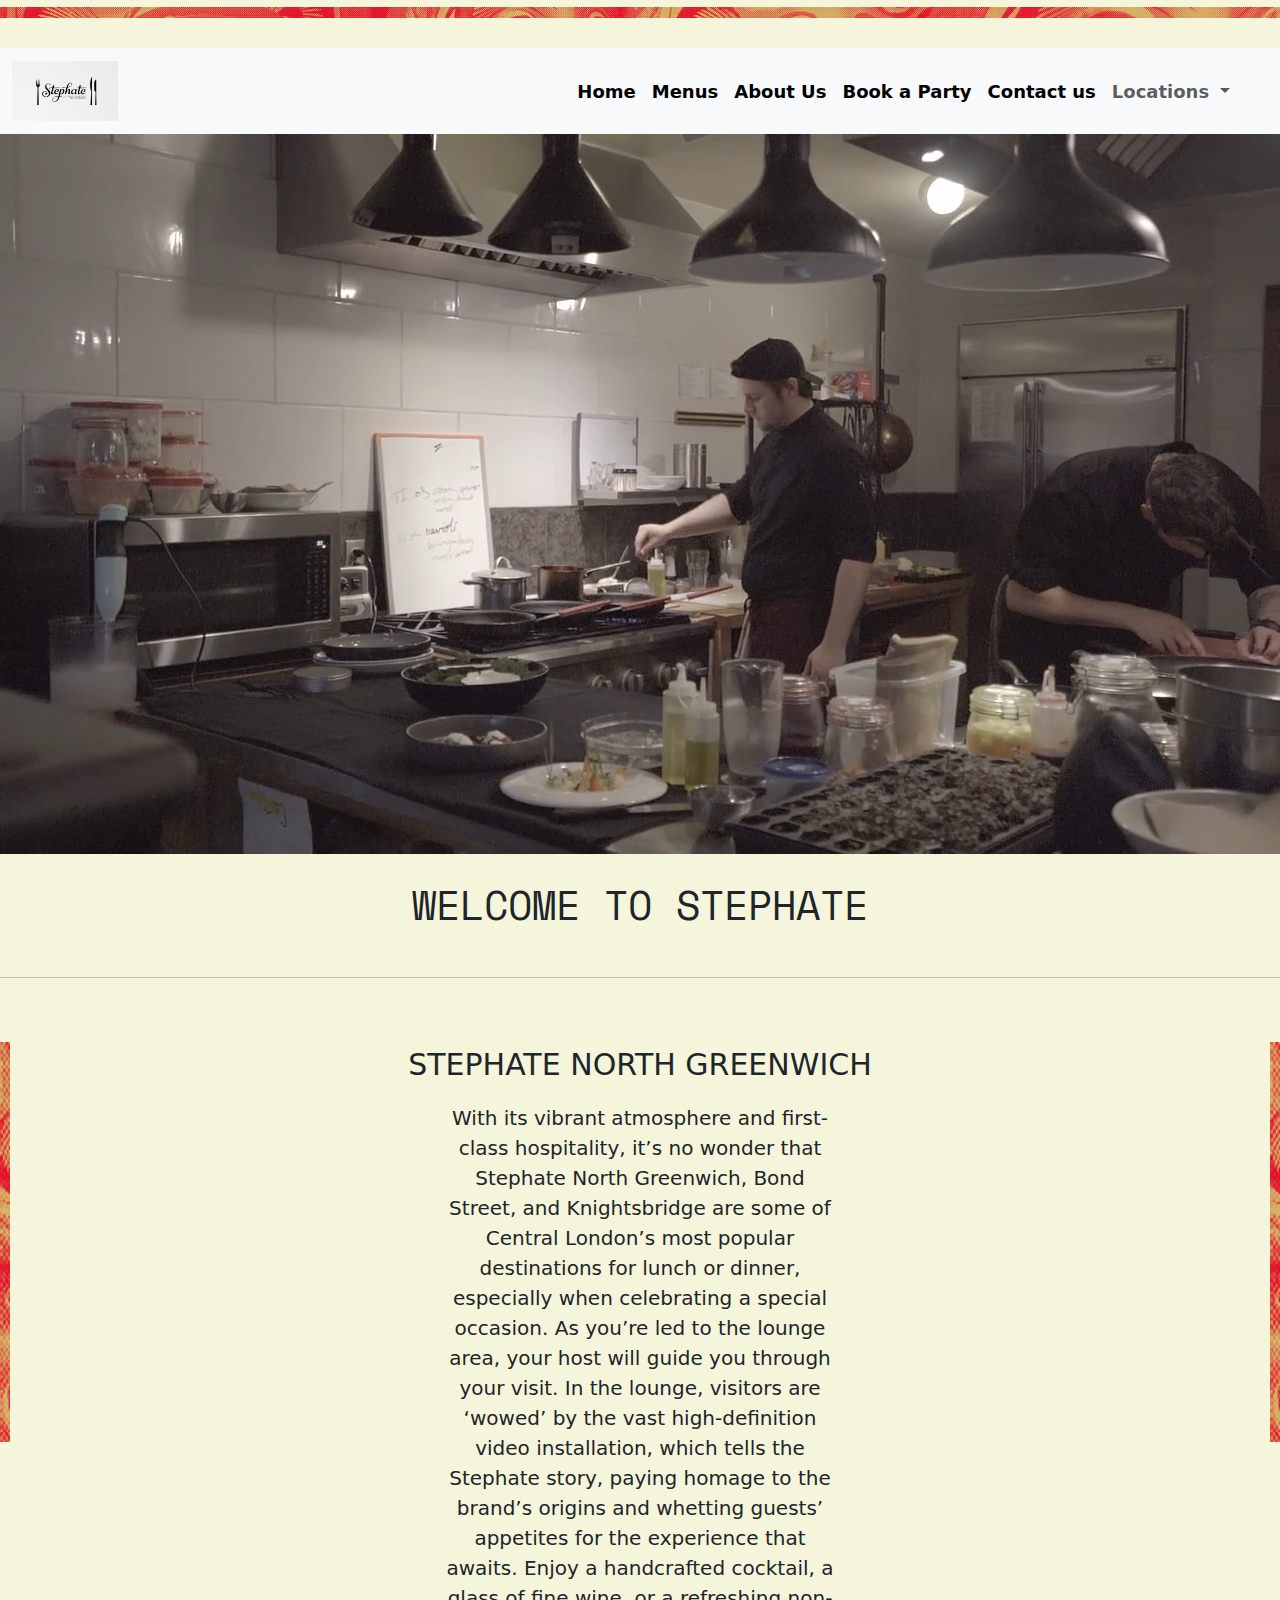
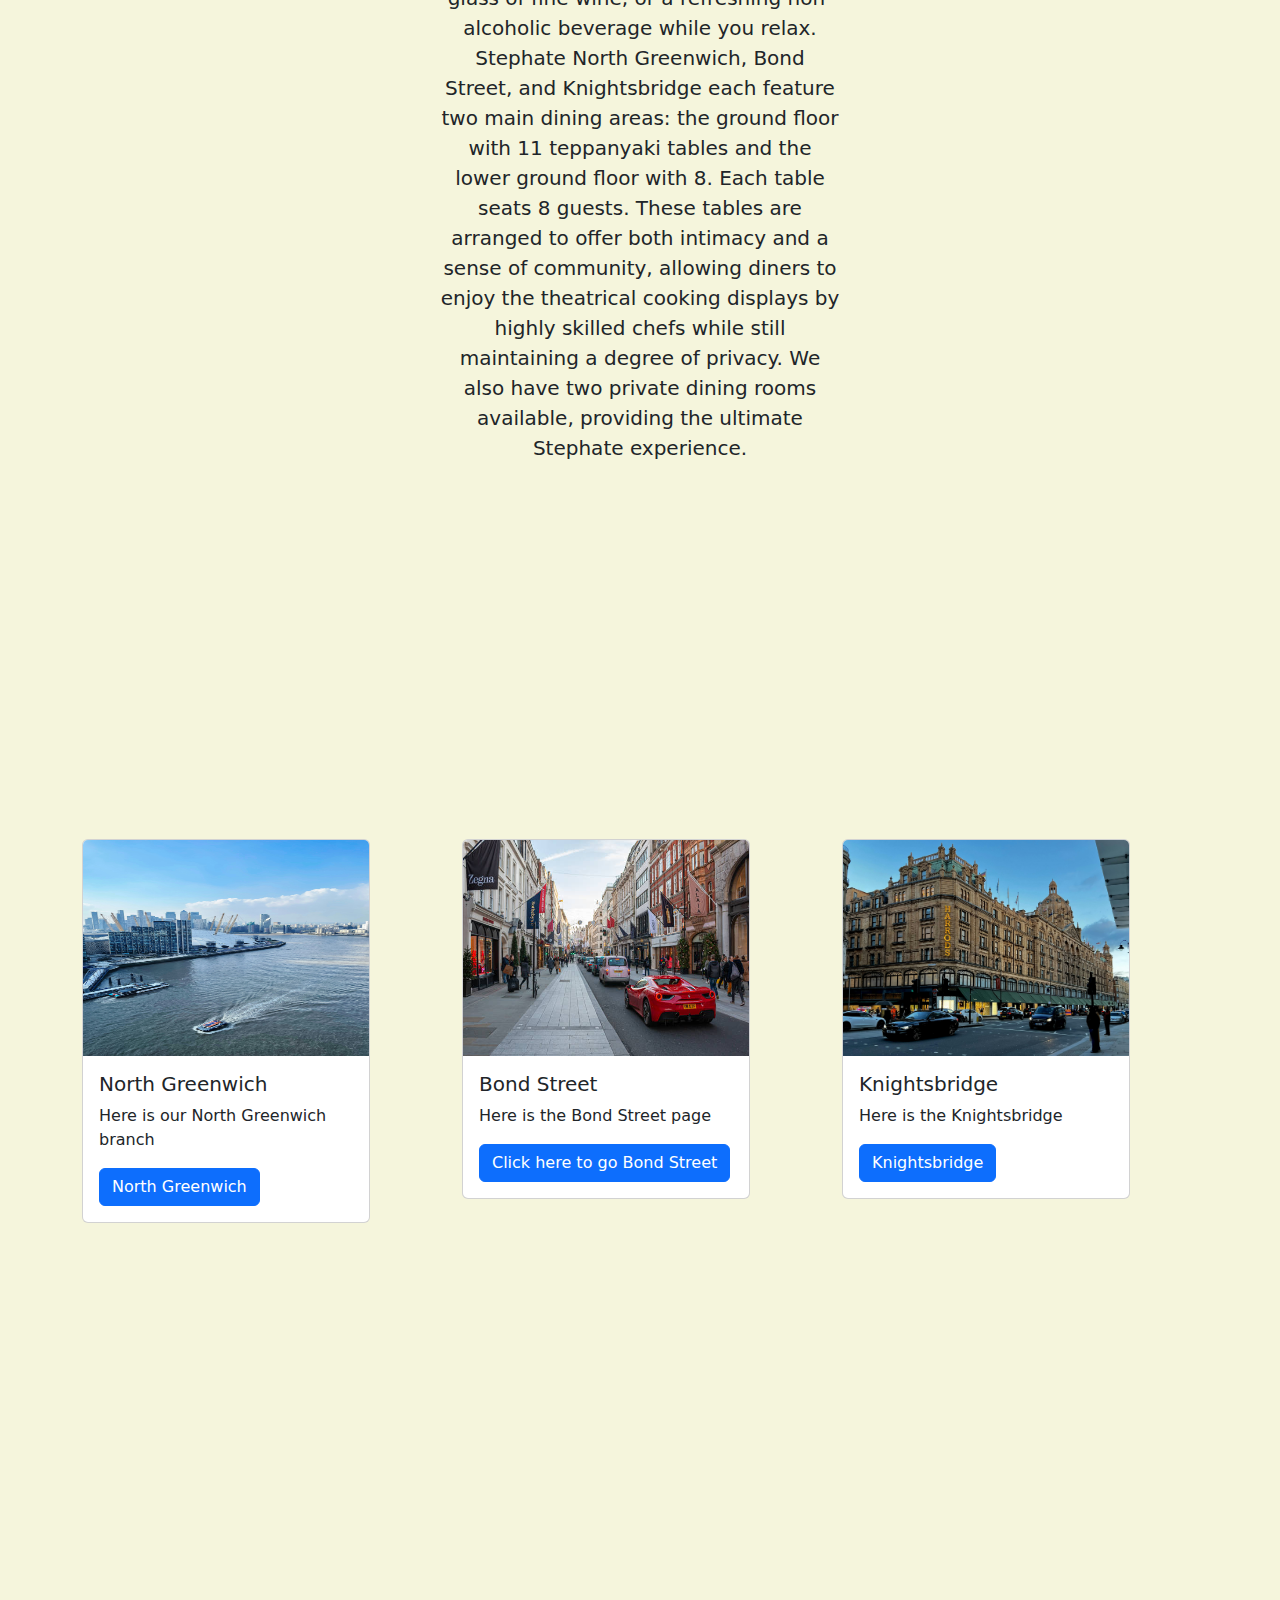
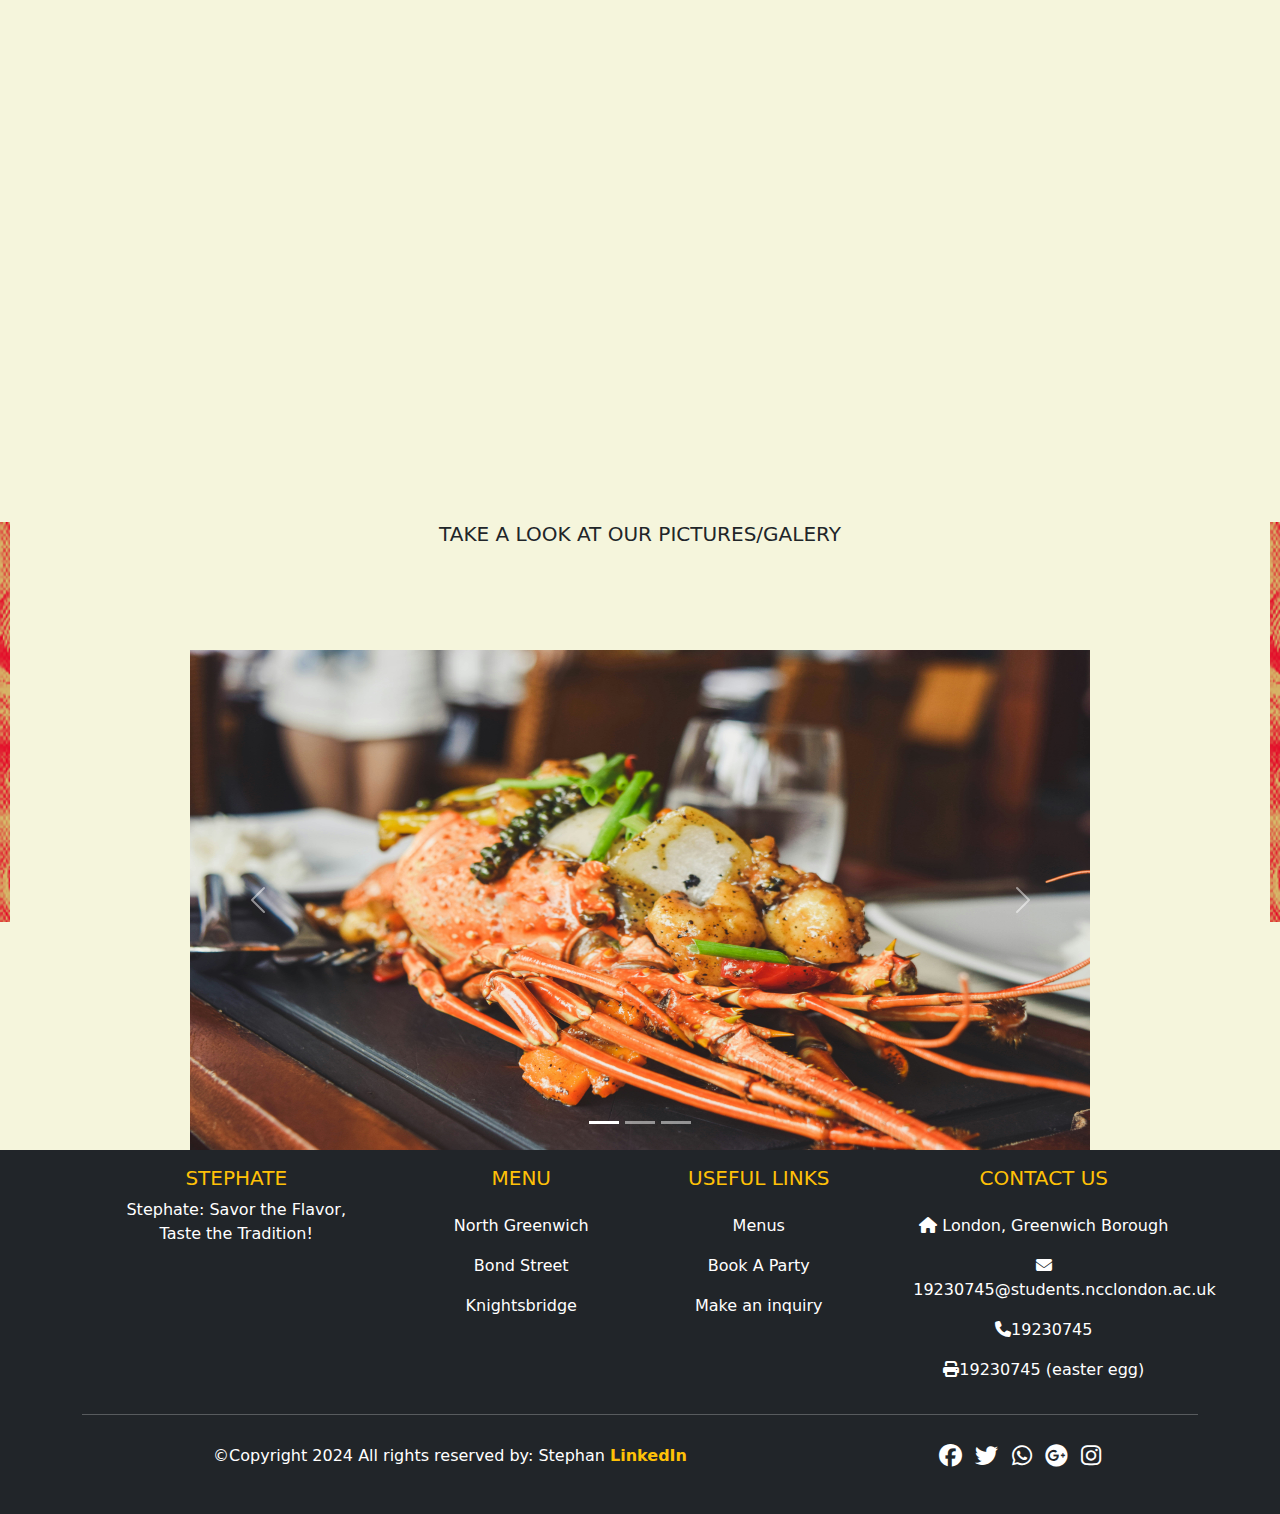
<file: index.html>
<!DOCTYPE html>
<html lang="en">
<head>
 <!-- Meta tags for character encoding, viewport settings, and SEO -->
 <meta charset="UTF-8">
 <meta name="viewport" content="width=device-width, initial-scale=1.0">
 <meta name="description" content="STEPHATE is a premier dining destination in Central London, offering a unique blend of vibrant atmosphere and first-class hospitality. Enjoy our theatrical cooking displays, handcrafted cocktails, and unforgettable dining experiences.">
 <meta name="keywords" content="HTML, CSS">
 <meta name="author" content="Stephan">
 
  <!-- Title of the page -->
 <title>STEPHATE North Greenwich</title>

 <!-- Favicon -->
 <link rel="shortcut icon" href="./images/stephate.jpg" type="image/x-icon">

 <!-- External CSS -->
 <link rel="stylesheet" href="css/stephstyles.css">

 <!-- Font Awesome for icons -->
 <link rel="stylesheet" href="https://cdnjs.cloudflare.com/ajax/libs/font-awesome/6.7.1/css/all.min.css">

 <!-- Bootstrap CSS for responsive design -->
 <link href="https://cdn.jsdelivr.net/npm/bootstrap@5.3.3/dist/css/bootstrap.min.css" rel="stylesheet" integrity="sha384-QWTKZyjpPEjISv5WaRU9OFeRpok6YctnYmDr5pNlyT2bRjXh0JMhjY6hW+ALEwIH" crossorigin="anonymous">

 <!-- Google Fonts for custom fonts -->
 <link rel="preconnect" href="https://fonts.googleapis.com">
 <link rel="preconnect" href="https://fonts.gstatic.com" crossorigin>
 <link href="https://fonts.googleapis.com/css2?family=Roboto+Condensed:ital,wght@0,100..900;1,100..900&family=Space+Mono:ital,wght@0,400;0,700;1,400;1,700&display=swap" rel="stylesheet">
 </head>
<body class="yns">
    <img src="images/scratch-orange-top.png" style="width: 100%;" alt="Decorative orange scratch pattern">
<br><br>
    <nav class="navbar navbar-expand-lg bg-body-tertiary sticky-top" id="greenwich">
        <div class="container-fluid">
          <a class="navbar-brand" href="./index.html">
            <img src="./images/stephate.jpg"  alt="Brand Logo" style="height: 60px;"> 
          </a> 
          <button class="navbar-toggler" type="button" data-bs-toggle="collapse" data-bs-target="#navbarSupportedContent" aria-controls="navbarSupportedContent" aria-expanded="false" aria-label="Toggle navigation">
            <span class="navbar-toggler-icon"></span>
          </button>
          <div class="collapse navbar-collapse" id="navbarSupportedContent">
            <ul class="navbar-nav ms-auto mb-2 mb-lg-0">
              <li class="nav-item">
                <a class="nav-link active" aria-current="page" href="./index.html">Home</a>
              </li>
              <li class="nav-item">
                <a class="nav-link active" aria-current="page" href="./pages/mealspage.html">Menus</a>
              </li>
              <li class="nav-item">
                <a class="nav-link active" aria-current="page" href="./pages/aboutus.html">About Us</a>
              </li>
              <li class="nav-item">
                <a class="nav-link active" aria-current="page" href="./pages/bookaparty.html">Book a Party</a>
              </li>
              <li class="nav-item">
                <a class="nav-link active" aria-current="page" href="./pages/contacts.html">Contact us</a>
              </li>

              <li class="nav-item dropdown">
                <a class="nav-link dropdown-toggle" href="#" role="button" data-bs-toggle="dropdown" aria-expanded="false">
                  Locations
                </a>
                <ul class="dropdown-menu">
                  <li><a class="dropdown-item" href="#greenwich">North Greenwich</a></li>
                  <li><a class="dropdown-item" href="./pages/bondstreet.html">Bond Street</a></li>
                  <li><a class="dropdown-item" href="./pages/knightsbridge.html">Knightsbridge</a></li>
                </ul>
              </li>
              <li style="width: 30px;">
              </li>
            </ul>
          </div>
        </div>
      </nav>


      <div>
        <video class="restvid" src="videos/resturantfreevid.mp4" autoplay loop muted></video>
    </div> 

    <h1 class="space-mono-regular">WELCOME TO STEPHATE</h1><br><hr> <br><br>
  <div class="sng">
    <img class="bigdiv" src="images/scratch-orange-top2.png" alt="Decorative orange scratch pattern">
    <img class="smalldiv" src="images/scratch-orange-top2.png" alt="Decorative orange scratch pattern">
    <p>STEPHATE NORTH GREENWICH</p> 
    <p class="sng1 container  col-md-6 col-sm-6 col-lg-4">With its vibrant atmosphere and first-class hospitality, it’s no wonder that Stephate North Greenwich, Bond Street, and Knightsbridge are some of Central London’s most popular destinations for lunch or dinner, especially when celebrating a special occasion.
      As you’re led to the lounge area, your host will guide you through your visit. In the lounge, visitors are ‘wowed’ by the vast high-definition video installation, which tells the Stephate story, paying homage to the brand’s origins and whetting guests’ appetites for the experience that awaits. Enjoy a handcrafted cocktail, a glass of fine wine, or a refreshing non-alcoholic beverage while you relax.
      Stephate North Greenwich, Bond Street, and Knightsbridge each feature two main dining areas: the ground floor with 11 teppanyaki tables and the lower ground floor with 8. Each table seats 8 guests. These tables are arranged to offer both intimacy and a sense of community, allowing diners to enjoy the theatrical cooking displays by highly skilled chefs while still maintaining a degree of privacy. We also have two private dining rooms available, providing the ultimate Stephate experience.</p>
    <br><br><br><br><br><br><br><br>
  </div>

  
  <div class="container">
    <div class="row">
      <div class="col-md-6 col-sm-8 col-lg-4">
        <div class="card" style="width: 18rem;">
          <img src="images/02.jpg" class="card-img-top img-fluid" alt="picture of the 02" style="height: 216px;">
          <div class="card-body">
            <h5 class="card-title">North Greenwich</h5>
            <p class="card-text">Here is our North Greenwich branch</p>
            <a href="#greenwich" class="btn btn-primary">North Greenwich</a>
          </div>
        </div>
      </div>
      <div class="col-md-6 col-sm-8 col-lg-4">
        <div class="card" style="width: 18rem;">
          <img src="./images/bondstreet.jpg" class="card-img-top img-fluid" alt="picture of bond street" style="height: 216px;">
          <div class="card-body">
            <h5 class="card-title">Bond Street</h5>
            <p class="card-text">Here is the Bond Street page</p>
            <a href="./pages/bondstreet.html" class="btn btn-primary">Click here to go Bond Street</a>
          </div>
        </div>
      </div>
      <div class="col-md-6 col-sm-8 col-lg-4">
        <div class="card" style="width: 18rem;">
          <img src="./images/knightsbridge.jpg" class="card-img-top img-fluid" alt="knightsbridge" style="height: 216px;">
          <div class="card-body">
            <h5 class="card-title">Knightsbridge</h5>
            <p class="card-text">Here is the Knightsbridge</p>
            <a href="./pages/knightsbridge.html" class="btn btn-primary">Knightsbridge</a>
          </div>
        </div>
      </div>
    </div>
  </div>
  
  



    <br><br><br>
    <iframe src="https://www.google.com/maps/d/embed?mid=151uHtqMlc7TigNlGCw2EhGqM3RrzwWs&ehbc=2E312F" style="width: 100%; height: 700px;"></iframe>
  

    <br><br><br><br><br><br>

    <img class="bigdiv" src="images/scratch-orange-top2.png" alt="Decorative orange scratch pattern">
    <img class="smalldiv" src="images/scratch-orange-top2.png" alt="Decorative orange scratch pattern">
    <h1 class="sng1 container col-md-3 col-sm-6 col-lg-11">TAKE A LOOK AT OUR PICTURES/GALERY</h1>
    <br><br><br><br>


    <div id="carouselExampleIndicators" class="carousel slide">
      <div class="carousel-indicators">
        <button type="button" data-bs-target="#carouselExampleIndicators" data-bs-slide-to="0" class="active" aria-current="true" aria-label="Slide 1"></button>
        <button type="button" data-bs-target="#carouselExampleIndicators" data-bs-slide-to="1" aria-label="Slide 2"></button>
        <button type="button" data-bs-target="#carouselExampleIndicators" data-bs-slide-to="2" aria-label="Slide 3"></button>
      </div>
      <div class="carousel-inner">
        <div class="carousel-item active">
          <img src="./images/lobster2.jpg" style="height: 500px;" class="d-block w-100" alt="lobster">
        </div>
        <div class="carousel-item">
          <img src="./images/shushi12.jpg" style="height: 500px;" class="d-block w-100" alt="shushi">
        </div>
        <div class="carousel-item">
          <img src="./images/mussles.jpg" style="height: 500px;" class="d-block w-100" alt="mussles">
        </div>
      </div>
      <button class="carousel-control-prev" type="button" data-bs-target="#carouselExampleIndicators" data-bs-slide="prev">
        <span class="carousel-control-prev-icon" aria-hidden="true"></span>
        <span class="visually-hidden">Previous</span>
      </button>
      <button class="carousel-control-next" type="button" data-bs-target="#carouselExampleIndicators" data-bs-slide="next">
        <span class="carousel-control-next-icon" aria-hidden="true"></span>
        <span class="visually-hidden">Next</span>
      </button>
    </div>

    
   

    <footer class="bg-dark text-white pt- pb-4">
      <div class="container text-center text-md-left">
        <div class="row text-center text-md-left">
          <div class="col-md-3 col-lg-3 col-xl-3 mx-auto mt-3">
            <h5 class="text-uppercase mb- font-weight-bold text-warning">Stephate</h5>
            <p>Stephate: Savor the Flavor, Taste the Tradition!</p>

          </div>

          <div class="col-md-2 col-lg-2 col-xl-2 mx-auto mt-3">
            <h5 class="text-uppercase mb-4 font-weight-bold text-warning">Menu</h5>
          <p>
            <a href="#greenwich" class="text-white" style="text-decoration: none;">North Greenwich</a>
          </p>
          <p>
            <a href="./pages/bondstreet.html" class="text-white" style="text-decoration: none;">Bond Street</a>
          </p>
          <p>
            <a href="./pages/knightsbridge.html" class="text-white" style="text-decoration: none;">Knightsbridge</a>
          </p>

          </div>

          <div class="col-md-3 col-lg-2 col-xl-2 mx-auto mt-3">
            <h5 class="text-uppercase mb-4 font-weight-bold text-warning">Useful links</h5>
            <p>
              <a href="./pages/mealspage.html" class="text-white" style="text-decoration: none;">Menus</a>
            </p>
            <p>
              <a href="./pages/bookaparty.html" class="text-white" style="text-decoration: none;">Book A Party</a>
            </p>
            <p>
              <a href="./pages/contacts.html" class="text-white" style="text-decoration: none;">Make an inquiry</a>
            </p>
          </div>

          <div class="col-md-4 col-lg-3 col-xl-3 mx-auto mt-3">
            <h5 class="text-uppercase mb-4 font-weight-bold text-warning">Contact us</h5>
            <p>
              <i class=" fas fa-home mr-3"> </i> London, Greenwich Borough
            </p>
            <p>
              <i class=" fas fa-envelope mr-3"></i>19230745@students.ncclondon.ac.uk
            </p>
            <p>
              <i class=" fas fa-phone mr-3"></i>19230745
            </p>
            <p>
              <i class=" fas fa-print mr-3"></i>19230745 (easter egg)
            </p>

          </div>

        </div>

        <hr class="mb-4">

        <div class="row align-items-center">

          <div class="col-md-7 col-lg-8">
            <p> ©Copyright 2024 All rights reserved by: Stephan
              <a href="https://uk.linkedin.com/" style="text-decoration: none;" target="_blank">
                <strong class="text-warning">LinkedIn</strong>
              </a>
            </p>

          </div>
          <div class="col-md-5 col-lg-4">
            <div class="text-center text-md-right">

              <ul class="list-unstyled list-inline">
                <li class="list-inline-item">
                  <a href="https://www.facebook.com/login/" class="btn-floating btn-sm text-white" style="font-size: 23px;" target="_blank"><i class="fab fa-facebook"></i></a>
                </li>
                <li class="list-inline-item">
                  <a href="https://x.com/i/flow/login" class="btn-floating btn-sm text-white" style="font-size: 23px;" target="_blank"><i class="fab fa-twitter"></i></a>
                </li>
                <li class="list-inline-item">
                  <a href="https://www.whatsapp.com/" class="btn-floating btn-sm text-white" style="font-size: 23px;" target="_blank"><i class="fab fa-whatsapp"></i></a>
                </li>
                <li class="list-inline-item">
                  <a href="https://support.google.com/answer/2451065?hl=en" class="btn-floating btn-sm text-white" style="font-size: 23px;" target="_blank"><i class="fab fa-google-plus"></i></a>
                </li>
                <li class="list-inline-item">
                  <a href="https://www.instagram.com/" class="btn-floating btn-sm text-white" style="font-size: 23px;" target="_blank"><i class="fab fa-instagram"></i></a>
                </li>

              </ul>

            </div>

          </div>

        </div>

      </div>

    </footer>

<script src="https://cdn.jsdelivr.net/npm/bootstrap@5.3.3/dist/js/bootstrap.bundle.min.js" integrity="sha384-YvpcrYf0tY3lHB60NNkmXc5s9fDVZLESaAA55NDzOxhy9GkcIdslK1eN7N6jIeHz" crossorigin="anonymous"></script>
</body>
</html>
</file>
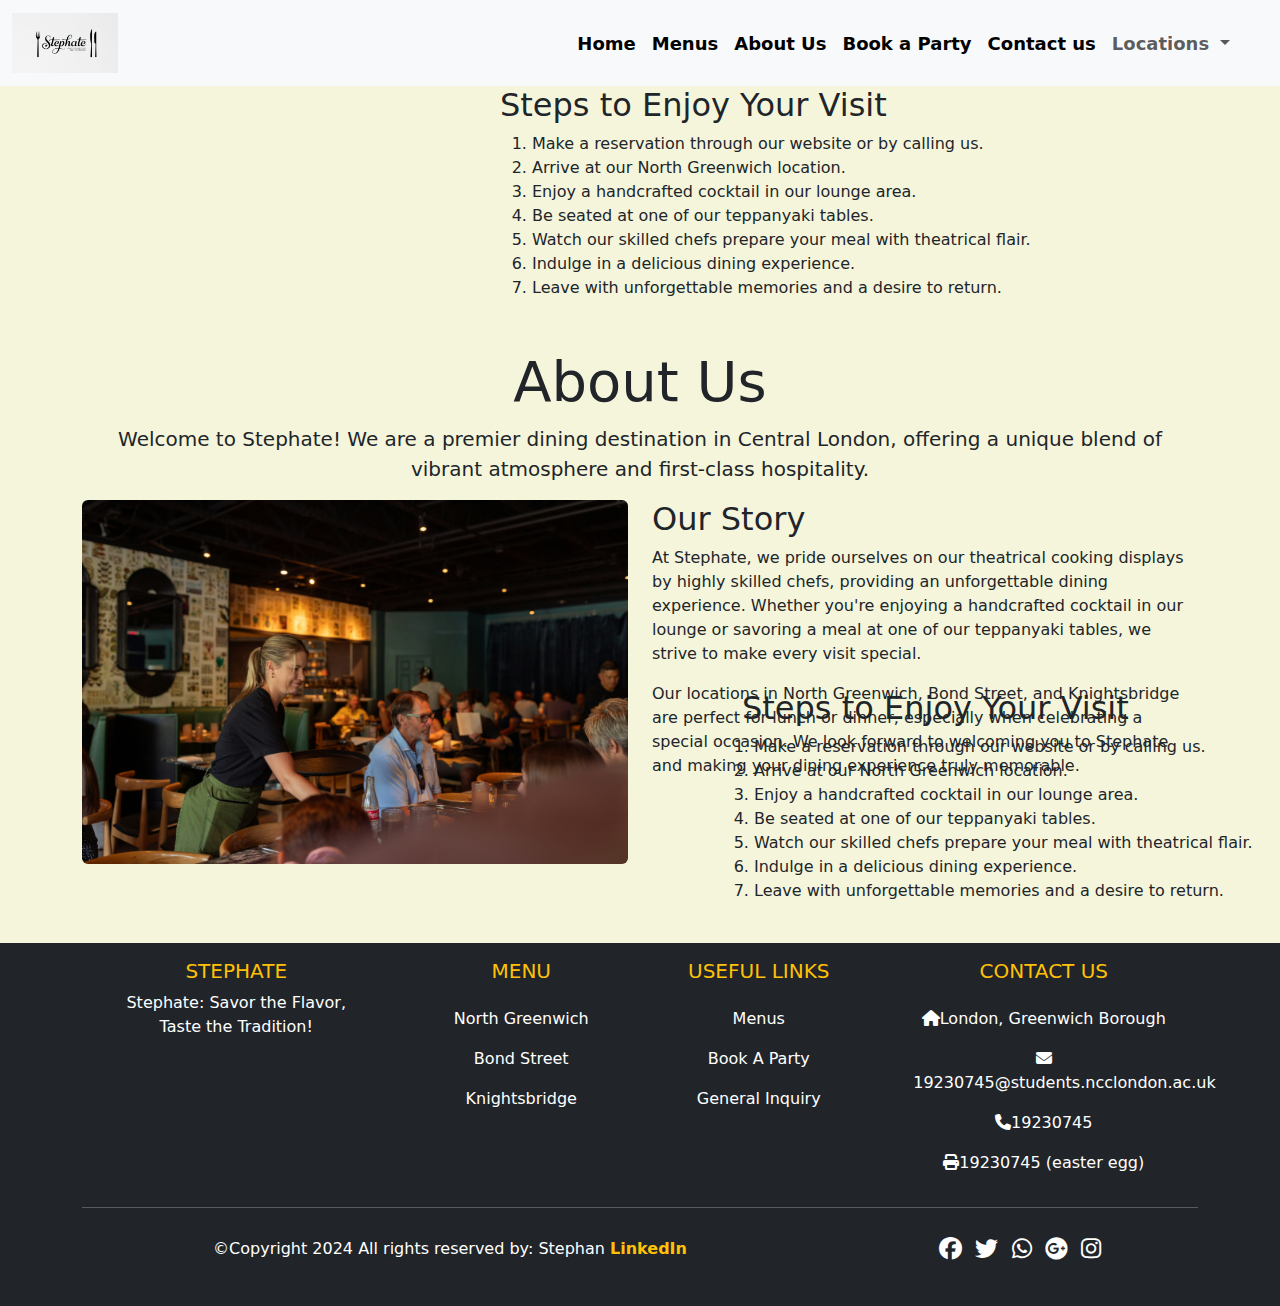
<file: pages/aboutus.html>
<!DOCTYPE html>
<html lang="en">
<head>
 <!-- Meta tag for character encoding -->
 <meta charset="UTF-8">
 <meta name="viewport" content="width=device-width, initial-scale=1.0">
 <meta name="description" content="Learn more about STEPHATE, a premier dining destination in Central London. Discover our story, values, and commitment to providing exceptional dining experiences.">
 <meta name="keywords" content="STEPHATE, about us, dining, Central London, restaurant, hospitality, fine dining, unique dining experience">
 <meta name="author" content="Stephan">
    
 <!-- External CSS for custom styles -->
 <link rel="stylesheet" href="../stephstyles.css">
 
 <!-- Favicon -->
 <link rel="shortcut icon" href="../images/stephate.jpg" type="image/x-icon">
 
 <!-- External CSS for custom styles (duplicate, consider removing one) -->
 <link rel="stylesheet" href="../css/stephstyles.css">
 
 <!-- Meta tag for viewport settings to ensure responsive design -->
 <meta name="viewport" content="width=device-width, initial-scale=1.0">
 
 <!-- Font Awesome for icons -->
 <link rel="stylesheet" href="https://cdnjs.cloudflare.com/ajax/libs/font-awesome/6.7.1/css/all.min.css">
 
 <!-- Title of the page -->
 <title>About Us</title>
 </head>
 
 <!-- Bootstrap CSS for responsive design -->
 <link href="https://cdn.jsdelivr.net/npm/bootstrap@5.3.3/dist/css/bootstrap.min.css" rel="stylesheet"></head>


 <body class="yns">
    <!-- Navigation Bar -->
    <nav class="navbar navbar-expand-lg bg-body-tertiary sticky-top" id="greenwich">
        <div class="container-fluid">
          <a class="navbar-brand" href="../index.html">
            <img src="../images/stephate.jpg"  alt="Brand Logo" style="height: 60px;"> 
          </a> 
          <button class="navbar-toggler" type="button" data-bs-toggle="collapse" data-bs-target="#navbarSupportedContent" aria-controls="navbarSupportedContent" aria-expanded="false" aria-label="Toggle navigation">
            <span class="navbar-toggler-icon"></span>
          </button>
          <div class="collapse navbar-collapse" id="navbarSupportedContent">
            <ul class="navbar-nav ms-auto mb-2 mb-lg-0">
              <li class="nav-item">
                <a class="nav-link active" aria-current="page" href="../index.html">Home</a>
              </li>
              <li class="nav-item">
                <a class="nav-link active" aria-current="page" href="./mealspage.html">Menus</a>
              </li>
              <li class="nav-item">
                <a class="nav-link active" aria-current="page" href="./aboutus.html">About Us</a>
              </li>
              <li class="nav-item">
                <a class="nav-link active" aria-current="page" href="./bookaparty.html">Book a Party</a>
              </li>
              <li class="nav-item">
                <a class="nav-link active" aria-current="page" href="./contacts.html">Contact us</a>
              </li>

              <li class="nav-item dropdown">
                <a class="nav-link dropdown-toggle" href="#" role="button" data-bs-toggle="dropdown" aria-expanded="false">
                  Locations
                </a>
                <ul class="dropdown-menu">
                  <li><a class="dropdown-item" href="../index.html">North Greenwich</a></li>
                  <li><a class="dropdown-item" href="./bondstreet.html">Bond Street</a></li>
                  <li><a class="dropdown-item" href="./knightsbridge.html">Knightsbridge</a></li>
                </ul>
              </li>
              <li style="width: 30px;">

              </li>
            </ul>
          </div>
        </div>
      </nav>

     
      
      
        <!-- Ordered List Section -->
        <div style="padding-left: 500px;">
          <h2>Steps to Enjoy Your Visit</h2>
          <ol>
            <li>Make a reservation through our website or by calling us.</li>
            <li>Arrive at our North Greenwich location.</li>
            <li>Enjoy a handcrafted cocktail in our lounge area.</li>
            <li>Be seated at one of our teppanyaki tables.</li>
            <li>Watch our skilled chefs prepare your meal with theatrical flair.</li>
            <li>Indulge in a delicious dining experience.</li>
            <li>Leave with unforgettable memories and a desire to return.</li>
          </ol>
      </div>
        
    <!-- About Us Content -->
    <div class="container mt-5">
        <div class="row">
            <div class="col-12 text-center">
                <h1 class="display-4">About Us</h1>
                <p class="lead">Welcome to Stephate! We are a premier dining destination in Central London, offering a unique blend of vibrant atmosphere and first-class hospitality.</p>
            </div>
        </div>
        <div class="row">
            <div class="col-md-6">
                <img src="../images/resturant.jpg" class="img-fluid rounded" alt="Restaurant Image">
            </div>
            <div class="col-md-6">
                <h2>Our Story</h2>
                <p>At Stephate, we pride ourselves on our theatrical cooking displays by highly skilled chefs, providing an unforgettable dining experience. Whether you're enjoying a handcrafted cocktail in our lounge or savoring a meal at one of our teppanyaki tables, we strive to make every visit special.</p>
                <p>Our locations in North Greenwich, Bond Street, and Knightsbridge are perfect for lunch or dinner, especially when celebrating a special occasion. We look forward to welcoming you to Stephate and making your dining experience truly memorable.</p>
            </div>
                 <!-- Ordered List Section -->
                 <div style="margin-left: 640px; margin-top: -175px; ">
                  <h2 style="padding-left: 20px">
                   Steps to Enjoy Your Visit
                  </h2>
                  <ol>
                    <li>Make a reservation through our website or by calling us.</li>
                    <li>Arrive at our North Greenwich location.</li>
                    <li>Enjoy a handcrafted cocktail in our lounge area.</li>
                    <li>Be seated at one of our teppanyaki tables.</li>
                    <li>Watch our skilled chefs prepare your meal with theatrical flair.</li>
                    <li>Indulge in a delicious dining experience.</li>
                    <li>Leave with unforgettable memories and a desire to return.</li>
                  </ol>
              </div>

        </div>
     

    </div>
    
    
    
    <br>

    <!-- Footer -->
    <footer class="bg-dark text-white pt- pb-4">
        <div class="container text-center text-md-left">
          <div class="row text-center text-md-left">
            <div class="col-md-3 col-lg-3 col-xl-3 mx-auto mt-3">
              <h5 class="text-uppercase mb- font-weight-bold text-warning">Stephate</h5>
              <p>Stephate: Savor the Flavor, Taste the Tradition!</p>
  
            </div>
  
            <div class="col-md-2 col-lg-2 col-xl-2 mx-auto mt-3">
              <h5 class="text-uppercase mb-4 font-weight-bold text-warning">Menu</h5>
            <p>
              <a href="../index.html" class="text-white" style="text-decoration: none;">North Greenwich</a>
            </p>
            <p>
              <a href="./bondstreet.html" class="text-white" style="text-decoration: none;">Bond Street</a>
            </p>
            <p>
              <a href="./knightsbridge.html" class="text-white" style="text-decoration: none;">Knightsbridge</a>
            </p>
  
            </div>
  
            <div class="col-md-3 col-lg-2 col-xl-2 mx-auto mt-3">
              <h5 class="text-uppercase mb-4 font-weight-bold text-warning">Useful links</h5>
              <p>
                <a href="./mealspage.html" class="text-white" style="text-decoration: none;">Menus</a>
              </p>
              <p>
                <a href="./bookaparty.html" class="text-white" style="text-decoration: none;">Book A Party</a>
              </p>
              <p>
                <a href="./contacts.html" class="text-white" style="text-decoration: none;">General Inquiry</a>
              </p>
            </div>
  
            <div class="col-md-4 col-lg-3 col-xl-3 mx-auto mt-3">
              <h5 class="text-uppercase mb-4 font-weight-bold text-warning"> Contact us</h5>
              <p>
                <i class=" fas fa-home mr-3"></i>London, Greenwich Borough
              </p>
              <p>
                <i class=" fas fa-envelope mr-3"></i>19230745@students.ncclondon.ac.uk
              </p>
              <p>
                <i class=" fas fa-phone mr-3"></i>19230745
              </p>
              <p>
                <i class=" fas fa-print mr-3"></i>19230745 (easter egg)
              </p>
  
            </div>
  
          </div>
  
          <hr class="mb-4">
  
          <div class="row align-items-center">
  
            <div class="col-md-7 col-lg-8">
              <p> ©Copyright 2024 All rights reserved by: Stephan
                <a href="https://uk.linkedin.com/" style="text-decoration: none;" target="_blank">
                  <strong class="text-warning">LinkedIn</strong>
                </a>
              </p>
  
            </div>
            <div class="col-md-5 col-lg-4">
              <div class="text-center text-md-right">
  
                <ul class="list-unstyled list-inline">
                  <li class="list-inline-item">
                  <a href="https://www.facebook.com/login/" class="btn-floating btn-sm text-white" style="font-size: 23px;" target="_blank"><i class="fab fa-facebook"></i></a>
                  </li>
                  <li class="list-inline-item">
                  <a href="https://x.com/i/flow/login" class="btn-floating btn-sm text-white" style="font-size: 23px;" target="_blank"><i class="fab fa-twitter"></i></a>
                  </li>
                  <li class="list-inline-item">
                  <a href="https://www.whatsapp.com/" class="btn-floating btn-sm text-white" style="font-size: 23px;" target="_blank"><i class="fab fa-whatsapp"></i></a>
                  </li>
                  <li class="list-inline-item">
                  <a href="https://support.google.com/answer/2451065?hl=en" class="btn-floating btn-sm text-white" style="font-size: 23px;" target="_blank"><i class="fab fa-google-plus"></i></a>
                  </li>
                  <li class="list-inline-item">
                  <a href="https://www.instagram.com/" class="btn-floating btn-sm text-white" style="font-size: 23px;" target="_blank"><i class="fab fa-instagram"></i></a>
                  </li>
                </ul>
  
              </div>
  
            </div>
  
          </div>
  
        </div>
  
      </footer>

    <!-- Bootstrap JS dependencies -->
    <script src="https://cdn.jsdelivr.net/npm/bootstrap@5.3.3/dist/js/bootstrap.bundle.min.js" integrity="sha384-YvpcrYf0tY3lHB60NNkmXc5s9fDVZLESaAA55NDzOxhy9GkcIdslK1eN7N6jIeHz" crossorigin="anonymous"></script>
</body>
</html>
</file>
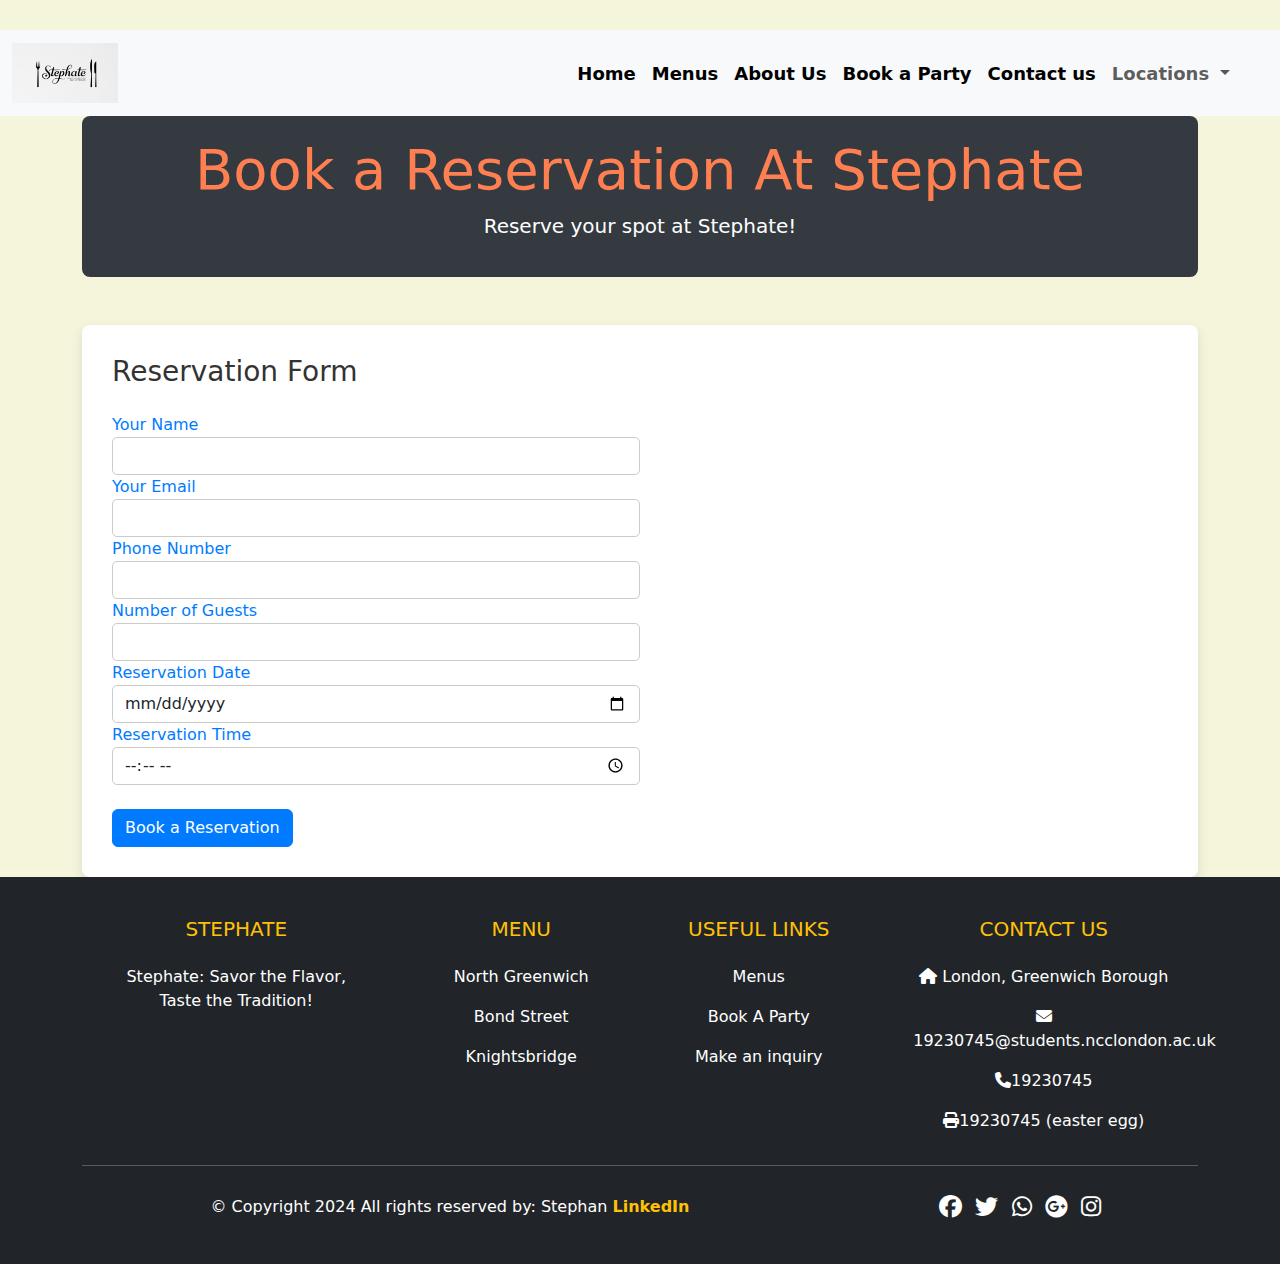
<file: pages/bookaparty.html>
<!DOCTYPE html>
<html lang="en">
<head>
    <!-- Meta tag for character encoding -->
    <meta charset="UTF-8">
    <meta name="viewport" content="width=device-width, initial-scale=1.0">
    <meta name="description" content="Book a party at STEPHATE and enjoy an unforgettable dining experience in Central London. Perfect for birthdays, corporate events, and special occasions.">
    <meta name="keywords" content="STEPHATE, book a party, dining, Central London, restaurant, events, birthdays, corporate events, special occasions">
    <meta name="author" content="Stephan">
    
    <!-- Meta tag for viewport settings to ensure responsive design -->
    <meta name="viewport" content="width=device-width, initial-scale=1.0">
    
    <!-- Title of the page -->
    <title>Reservation</title>
    
    <!-- Favicon -->
    <link rel="shortcut icon" href="../images/stephate.jpg" type="image/x-icon">
    
    <!-- External Stylesheet -->
    <link rel="stylesheet" href="../stephstyles.css">
    
    <!-- FontAwesome for icons -->
    <link rel="stylesheet" href="https://cdnjs.cloudflare.com/ajax/libs/font-awesome/6.7.1/css/all.min.css">
    
    <!-- Bootstrap CSS (from CDN) -->
    <link href="https://cdn.jsdelivr.net/npm/bootstrap@5.3.3/dist/css/bootstrap.min.css" rel="stylesheet">    
    <style>
        body {
            background-color: #f1f8ff;  /* Light blue background */
            padding-top: 30px;
            color: #333;  /* Dark text for readability */
        }

        .reservation-form {
            background-color: #fff;  /* White form background */
            padding: 30px;
            border-radius: 8px;
            box-shadow: 0 4px 12px rgba(0, 0, 0, 0.1);
        }

        .form-control {
            border-radius: 5px;
            border: 1px solid #ccc;
        }

        .btn-primary {
            background-color: #007bff;  /* Primary blue button */
            border-color: #007bff;
        }

        .btn-primary:hover {
            background-color: #0056b3;  /* Darker blue when hovered */
            border-color: #004085;
        }

        header {
            background-color: #343a40;  /* Dark header background */
            color: #fff;  /* White text in header */
            padding: 20px 0;
            border-radius: 8px;
        }

        h1, h2 {
            color: #ff7f50;  /* Coral color for headings */
        }

        .form-group label {
            color: #007bff;  /* Blue label color */
        }
    </style>
</head>
<body class="yns">
    <nav class="navbar navbar-expand-lg bg-body-tertiary sticky-top" id="greenwich">
        <div class="container-fluid">
          <a class="navbar-brand" href="../index.html">
            <img src="../images/stephate.jpg"  alt="Brand Logo" style="height: 60px;"> 
          </a> 
          <button class="navbar-toggler" type="button" data-bs-toggle="collapse" data-bs-target="#navbarSupportedContent" aria-controls="navbarSupportedContent" aria-expanded="false" aria-label="Toggle navigation">
            <span class="navbar-toggler-icon"></span>
          </button>
          <div class="collapse navbar-collapse" id="navbarSupportedContent">
            <ul class="navbar-nav ms-auto mb-2 mb-lg-0">
              <li class="nav-item">
                <a class="nav-link active" aria-current="page" href="../index.html">Home</a>
              </li>
              <li class="nav-item">
                <a class="nav-link active" aria-current="page" href="./mealspage.html">Menus</a>
              </li>
              <li class="nav-item">
                <a class="nav-link active" aria-current="page" href="./aboutus.html">About Us</a>
              </li>
              <li class="nav-item">
                <a class="nav-link active" aria-current="page" href="./bookaparty.html">Book a Party</a>
              </li>
              <li class="nav-item">
                <a class="nav-link active" aria-current="page" href="./contacts.html">Contact us</a>
              </li>
              <li class="nav-item dropdown">
                <a class="nav-link dropdown-toggle" href="#" role="button" data-bs-toggle="dropdown" aria-expanded="false">
                  Locations
                </a>
                <ul class="dropdown-menu">
                  <li><a class="dropdown-item" href="../index.html">North Greenwich</a></li>
                  <li><a class="dropdown-item" href="./bondstreet.html">Bond Street</a></li>
                  <li><a class="dropdown-item" href="./knightsbridge.html">Knightsbridge</a></li>
                </ul>
              </li>
              <li style="width: 30px;">
    
              </li>
            </ul>
          </div>
        </div>
      </nav>

    <!-- Container for the Reservation Form -->
    <div class="container">
        <header class="text-center mb-5">
            <h1 class="display-4">Book a Reservation At Stephate</h1>
            <p class="lead">Reserve your spot at Stephate!</p>
        </header>

        <!-- Reservation Form Section -->
        <section class="reservation-form">
            <h2 class="h3 mb-4">Reservation Form</h2>
            <form action="./thankyou.html" method="get">
                <div class="form-row">
                    <!-- Name Input -->
                    <div class="form-group col-md-6">
                        <label for="name">Your Name</label>
                        <input type="text" class="form-control" id="name" name="name" required>
                    </div>

                    <!-- Email Input -->
                    <div class="form-group col-md-6">
                        <label for="email">Your Email</label>
                        <input type="email" class="form-control" id="email" name="email" required>
                    </div>
                </div>

                <div class="form-row">
                    <!-- Phone Number Input -->
                    <div class="form-group col-md-6">
                        <label for="phone">Phone Number</label>
                        <input type="tel" class="form-control" id="phone" name="phone" required>
                    </div>

                    <!-- Number of Guests -->
                    <div class="form-group col-md-6">
                        <label for="guests">Number of Guests</label>
                        <input type="number" class="form-control" id="guests" name="guests" min="1" max="20" required>
                    </div>
                </div>

                <div class="form-row">
                    <!-- Reservation Date -->
                    <div class="form-group col-md-6">
                        <label for="date">Reservation Date</label>
                        <input type="date" class="form-control" id="date" name="date" required>
                    </div>

                    <!-- Reservation Time -->
                    <div class="form-group col-md-6">
                        <label for="time">Reservation Time</label>
                        <input type="time" class="form-control" id="time" name="time" required>
                    </div>
                </div>
                <br>

                <!-- Submit Button -->
                <button type="submit" class="btn btn-primary btn-block">Book a Reservation</button>
            </form>
        </section>
    </div>

    <!-- Footer Section -->
    <footer class="bg-dark text-white pt-4 pb-4">
        <div class="container text-center text-md-left">
            <div class="row text-center text-md-left">
                <div class="col-md-3 col-lg-3 col-xl-3 mx-auto mt-3">
                    <h5 class="text-uppercase mb-4 font-weight-bold text-warning">Stephate</h5>
                    <p>Stephate: Savor the Flavor, Taste the Tradition!</p>
                </div>

                <div class="col-md-2 col-lg-2 col-xl-2 mx-auto mt-3">
                    <h5 class="text-uppercase mb-4 font-weight-bold text-warning">Menu</h5>
                    <p><a href="../index.html" class="text-white" style="text-decoration: none;">North Greenwich</a></p>
                    <p><a href="./bondstreet.html" class="text-white" style="text-decoration: none;">Bond Street</a></p>
                    <p><a href="./knightsbridge.html" class="text-white" style="text-decoration: none;">Knightsbridge</a></p>
                </div>

                <div class="col-md-3 col-lg-2 col-xl-2 mx-auto mt-3">
                    <h5 class="text-uppercase mb-4 font-weight-bold text-warning">Useful links</h5>
                    <p><a href="./mealspage.html" class="text-white" style="text-decoration: none;">Menus</a></p>
                    <p><a href="./bookaparty.html" class="text-white" style="text-decoration: none;">Book A Party</a></p>
                    <p><a href="./contacts.html" class="text-white" style="text-decoration: none;">Make an inquiry</a></p>
                </div>

                <div class="col-md-4 col-lg-3 col-xl-3 mx-auto mt-3">
                    <h5 class="text-uppercase mb-4 font-weight-bold text-warning">Contact us</h5>
                    <p><i class="fas fa-home mr-3"></i> London, Greenwich Borough</p>
                    <p><i class="fas fa-envelope mr-3"></i>19230745@students.ncclondon.ac.uk</p>
                    <p><i class="fas fa-phone mr-3"></i>19230745</p>
                    <p><i class="fas fa-print mr-3"></i>19230745 (easter egg)</p>
                </div>
            </div>
            <hr class="mb-4">

            <div class="row align-items-center">
                <div class="col-md-7 col-lg-8">
                    <p>© Copyright 2024 All rights reserved by: Stephan <a href="https://uk.linkedin.com/" style="text-decoration: none;" target="_blank"><strong class="text-warning">LinkedIn</strong></a></p>
                </div>
                <div class="col-md-5 col-lg-4">
                    <div class="text-center text-md-right">
                        <ul class="list-unstyled list-inline">
                            <li class="list-inline-item"><a href="https://www.facebook.com/login/" class="btn-floating btn-sm text-white" style="font-size: 23px;" target="_blank"><i class="fab fa-facebook"></i></a></li>
                            <li class="list-inline-item"><a href="https://x.com/i/flow/login" class="btn-floating btn-sm text-white" style="font-size: 23px;" target="_blank"><i class="fab fa-twitter"></i></a></li>
                            <li class="list-inline-item"><a href="https://www.whatsapp.com/" class="btn-floating btn-sm text-white" style="font-size: 23px;" target="_blank"><i class="fab fa-whatsapp"></i></a></li>
                            <li class="list-inline-item"><a href="https://support.google.com/answer/2451065?hl=en" class="btn-floating btn-sm text-white" style="font-size: 23px;" target="_blank"><i class="fab fa-google-plus"></i></a></li>
                            <li class="list-inline-item"><a href="https://www.instagram.com/" class="btn-floating btn-sm text-white" style="font-size: 23px;" target="_blank"><i class="fab fa-instagram"></i></a></li>
                        </ul>
                    </div>
                </div>
            </div>
        </div>
    </footer>
    
    <script src="https://cdn.jsdelivr.net/npm/bootstrap@5.3.3/dist/js/bootstrap.bundle.min.js" integrity="sha384-YvpcrYf0tY3lHB60NNkmXc5s9fDVZLESaAA55NDzOxhy9GkcIdslK1eN7N6jIeHz" crossorigin="anonymous"></script>

</body>
</html>
</file>
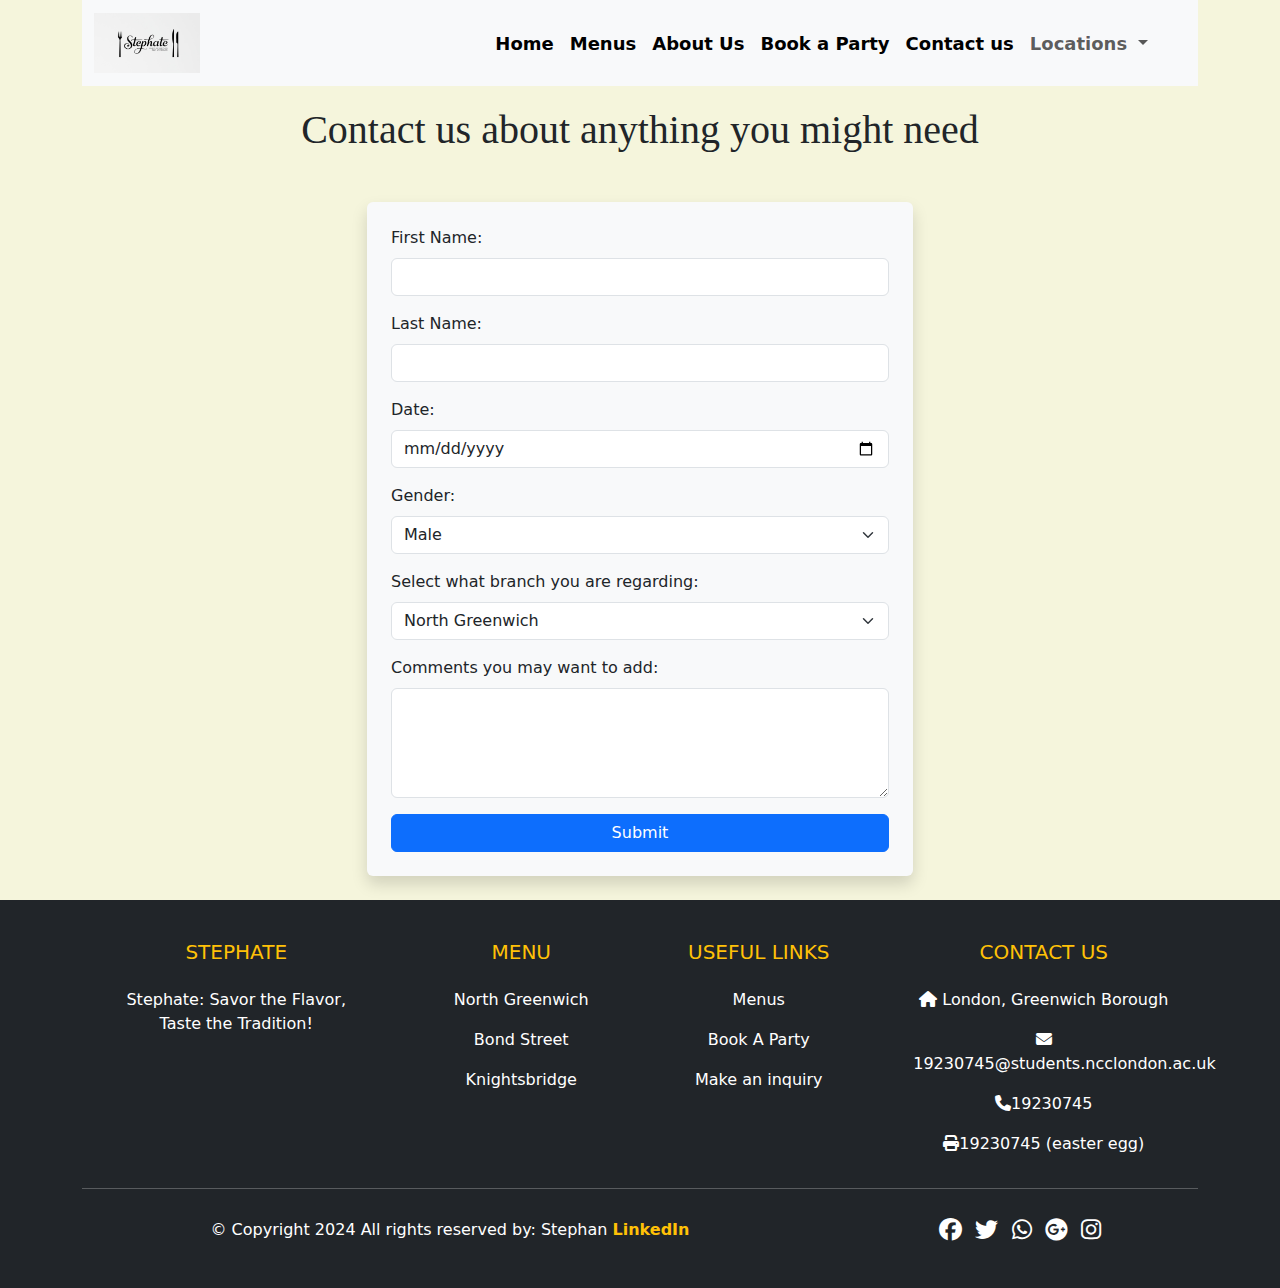
<file: pages/contacts.html>
<!DOCTYPE html>
<html lang="en">
<head>
 <!-- Meta tags for character encoding and viewport settings -->
    <meta charset="UTF-8">
    <meta name="viewport" content="width=device-width, initial-scale=1.0">
    <meta name="description" content="Get in touch with STEPHATE for reservations, inquiries, and more. Our team is here to provide you with exceptional service and ensure your dining experience is unforgettable.">
    <meta name="keywords" content="STEPHATE, contact us, reservations, inquiries, customer service, Central London, restaurant">
    <meta name="author" content="Stephan">

 <!--Title-->
 <title>Contact Us</title>

 <link rel="stylesheet" href="https://cdnjs.cloudflare.com/ajax/libs/font-awesome/6.7.1/css/all.min.css">

 
 <!-- External CSS for custom styles -->
 <link rel="stylesheet" href="../css/stephstyles.css">
 <link rel="stylesheet" href="../stephstyles.css">
 
 <!-- Favicon -->
 <link rel="shortcut icon" href="../images/stephate.jpg" type="image/x-icon">
 
 <!-- Bootstrap CSS for responsive design -->
 <link href="https://cdn.jsdelivr.net/npm/bootstrap@5.3.3/dist/css/bootstrap.min.css" rel="stylesheet" integrity="sha384-QWTKZyjpPEjISv5WaRU9OFeRpok6YctnYmDr5pNlyT2bRjXh0JMhjY6hW+ALEwIH" crossorigin="anonymous">
</head>

<body class="yns">
  <div class="container">


    <!-- Navigation Bar -->
    <nav class="navbar navbar-expand-lg bg-body-tertiary" id="greenwich">
        <div class="container-fluid">
          <a class="navbar-brand" href="../index.html">
            <img src="../images/stephate.jpg"  alt="Brand Logo" style="height: 60px;"> 
          </a> 
          <button class="navbar-toggler" type="button" data-bs-toggle="collapse" data-bs-target="#navbarSupportedContent" aria-controls="navbarSupportedContent" aria-expanded="false" aria-label="Toggle navigation">
            <span class="navbar-toggler-icon"></span>
          </button>
          <div class="collapse navbar-collapse" id="navbarSupportedContent">
            <ul class="navbar-nav ms-auto mb-2 mb-lg-0">
              <li class="nav-item">
                <a class="nav-link active" aria-current="page" href="../index.html">Home</a>
              </li>
              <li class="nav-item">
                <a class="nav-link active" aria-current="page" href="./mealspage.html">Menus</a>
              </li>
              <li class="nav-item">
                <a class="nav-link active" aria-current="page" href="./aboutus.html">About Us</a>
              </li>
              <li class="nav-item">
                <a class="nav-link active" aria-current="page" href="./bookaparty.html">Book a Party</a>
              </li>
              <li class="nav-item">
                <a class="nav-link active" aria-current="page" href="./contacts.html">Contact us</a>
              </li>
              <li class="nav-item dropdown">
                <a class="nav-link dropdown-toggle" href="#" role="button" data-bs-toggle="dropdown" aria-expanded="false">
                  Locations
                </a>
                <ul class="dropdown-menu">
                  <li><a class="dropdown-item" href="../index.html">North Greenwich</a></li>
                  <li><a class="dropdown-item" href="./bondstreet.html">Bond Street</a></li>
                  <li><a class="dropdown-item" href="./knightsbridge.html">Knightsbridge</a></li>
                </ul>
              </li>
              <li style="width: 30px;">
    
              </li>
            </ul>
          </div>
        </div>
      </nav>

    <!-- Styled heading -->
    <h1 class="space-mono-regular text-center mb-5">Contact us about anything you might need</h1>
    
    <!-- Styled form -->
    <div class="row justify-content-center">
        <div class="col-md-8 col-lg-6">
            <form action="./thankyoucontact.html" method="get" class="p-4 bg-light rounded shadow">
                <div class="mb-3">
                    <label for="first-name" class="form-label">First Name:</label>
                    <input type="text" class="form-control" id="first-name" name="first-name" required>
                </div>

                <div class="mb-3">
                    <label for="last-name" class="form-label">Last Name:</label>
                    <input type="text" class="form-control" id="last-name" name="last-name" required>
                </div>

                <div class="mb-3">
                    <label for="date" class="form-label">Date:</label>
                    <input type="date" class="form-control" id="date" name="date" required>
                </div>

                <div class="mb-3">
                    <label for="gender" class="form-label">Gender:</label>
                    <select class="form-select" id="gender" name="gender" required>
                        <option value="male">Male</option>
                        <option value="female">Female</option>
                    </select>
                </div>

                <div class="mb-3">
                    <label for="event" class="form-label">Select what branch you are regarding:</label>
                    <select class="form-select" id="event" name="event" required>
                        <option value="northgreenwich">North Greenwich</option>
                        <option value="bondstreet">Bond Street</option>
                        <option value="knightsbridge">Knightsbridge</option>
                    </select>
                </div>

                <div class="mb-3">
                    <label for="comments" class="form-label">Comments you may want to add:</label>
                    <textarea class="form-control" id="comments" name="comments" rows="4"></textarea>
                </div>

                <button type="submit" class="btn btn-primary w-100">Submit</button>
            </form>
        </div>
    </div>
</div>

<br>
    <!-- Footer Section -->
    <footer class="bg-dark text-white pt-4 pb-4">
      <div class="container text-center text-md-left">
          <div class="row text-center text-md-left">
              <div class="col-md-3 col-lg-3 col-xl-3 mx-auto mt-3">
                  <h5 class="text-uppercase mb-4 font-weight-bold text-warning">Stephate</h5>
                  <p>Stephate: Savor the Flavor, Taste the Tradition!</p>
              </div>

              <div class="col-md-2 col-lg-2 col-xl-2 mx-auto mt-3">
                  <h5 class="text-uppercase mb-4 font-weight-bold text-warning">Menu</h5>
                  <p><a href="../index.html" class="text-white" style="text-decoration: none;">North Greenwich</a></p>
                  <p><a href="./bondstreet.html" class="text-white" style="text-decoration: none;">Bond Street</a></p>
                  <p><a href="./knightsbridge.html" class="text-white" style="text-decoration: none;">Knightsbridge</a></p>
              </div>

              <div class="col-md-3 col-lg-2 col-xl-2 mx-auto mt-3">
                  <h5 class="text-uppercase mb-4 font-weight-bold text-warning">Useful links</h5>
                  <p><a href="./mealspage.html" class="text-white" style="text-decoration: none;">Menus</a></p>
                  <p><a href="./bookaparty.html" class="text-white" style="text-decoration: none;">Book A Party</a></p>
                  <p><a href="./contacts.html" class="text-white" style="text-decoration: none;">Make an inquiry</a></p>
              </div>

              <div class="col-md-4 col-lg-3 col-xl-3 mx-auto mt-3">
                  <h5 class="text-uppercase mb-4 font-weight-bold text-warning">Contact us</h5>
                  <p><i class="fas fa-home mr-3"></i> London, Greenwich Borough</p>
                  <p><i class="fas fa-envelope mr-3"></i>19230745@students.ncclondon.ac.uk</p>
                  <p><i class="fas fa-phone mr-3"></i>19230745</p>
                  <p><i class="fas fa-print mr-3"></i>19230745 (easter egg)</p>
              </div>
          </div>
          <hr class="mb-4">

          <div class="row align-items-center">
            <div class="col-md-7 col-lg-8">
                <p>© Copyright 2024 All rights reserved by: Stephan <a href="https://uk.linkedin.com/" style="text-decoration: none;" target="_blank"><strong class="text-warning">LinkedIn</strong></a></p>
            </div>
            <div class="col-md-5 col-lg-4">
                <div class="text-center text-md-right">
                    <ul class="list-unstyled list-inline">
                        <li class="list-inline-item"><a href="https://www.facebook.com/login/" class="btn-floating btn-sm text-white" style="font-size: 23px;" target="_blank"><i class="fab fa-facebook"></i></a></li>
                        <li class="list-inline-item"><a href="https://x.com/i/flow/login" class="btn-floating btn-sm text-white" style="font-size: 23px;" target="_blank"><i class="fab fa-twitter"></i></a></li>
                        <li class="list-inline-item"><a href="https://www.whatsapp.com/" class="btn-floating btn-sm text-white" style="font-size: 23px;" target="_blank"><i class="fab fa-whatsapp"></i></a></li>
                        <li class="list-inline-item"><a href="https://support.google.com/answer/2451065?hl=en" class="btn-floating btn-sm text-white" style="font-size: 23px;" target="_blank"><i class="fab fa-google-plus"></i></a></li>
                        <li class="list-inline-item"><a href="https://www.instagram.com/" class="btn-floating btn-sm text-white" style="font-size: 23px;" target="_blank"><i class="fab fa-instagram"></i></a></li>
                    </ul>
                </div>
            </div>
        </div>
    </div>
</footer>

 <script src="https://cdn.jsdelivr.net/npm/bootstrap@5.3.3/dist/js/bootstrap.bundle.min.js" integrity="sha384-YvpcrYf0tY3lHB60NNkmXc5s9fDVZLESaAA55NDzOxhy9GkcIdslK1eN7N6jIeHz" crossorigin="anonymous"></script>
</body>
</html>
</file>
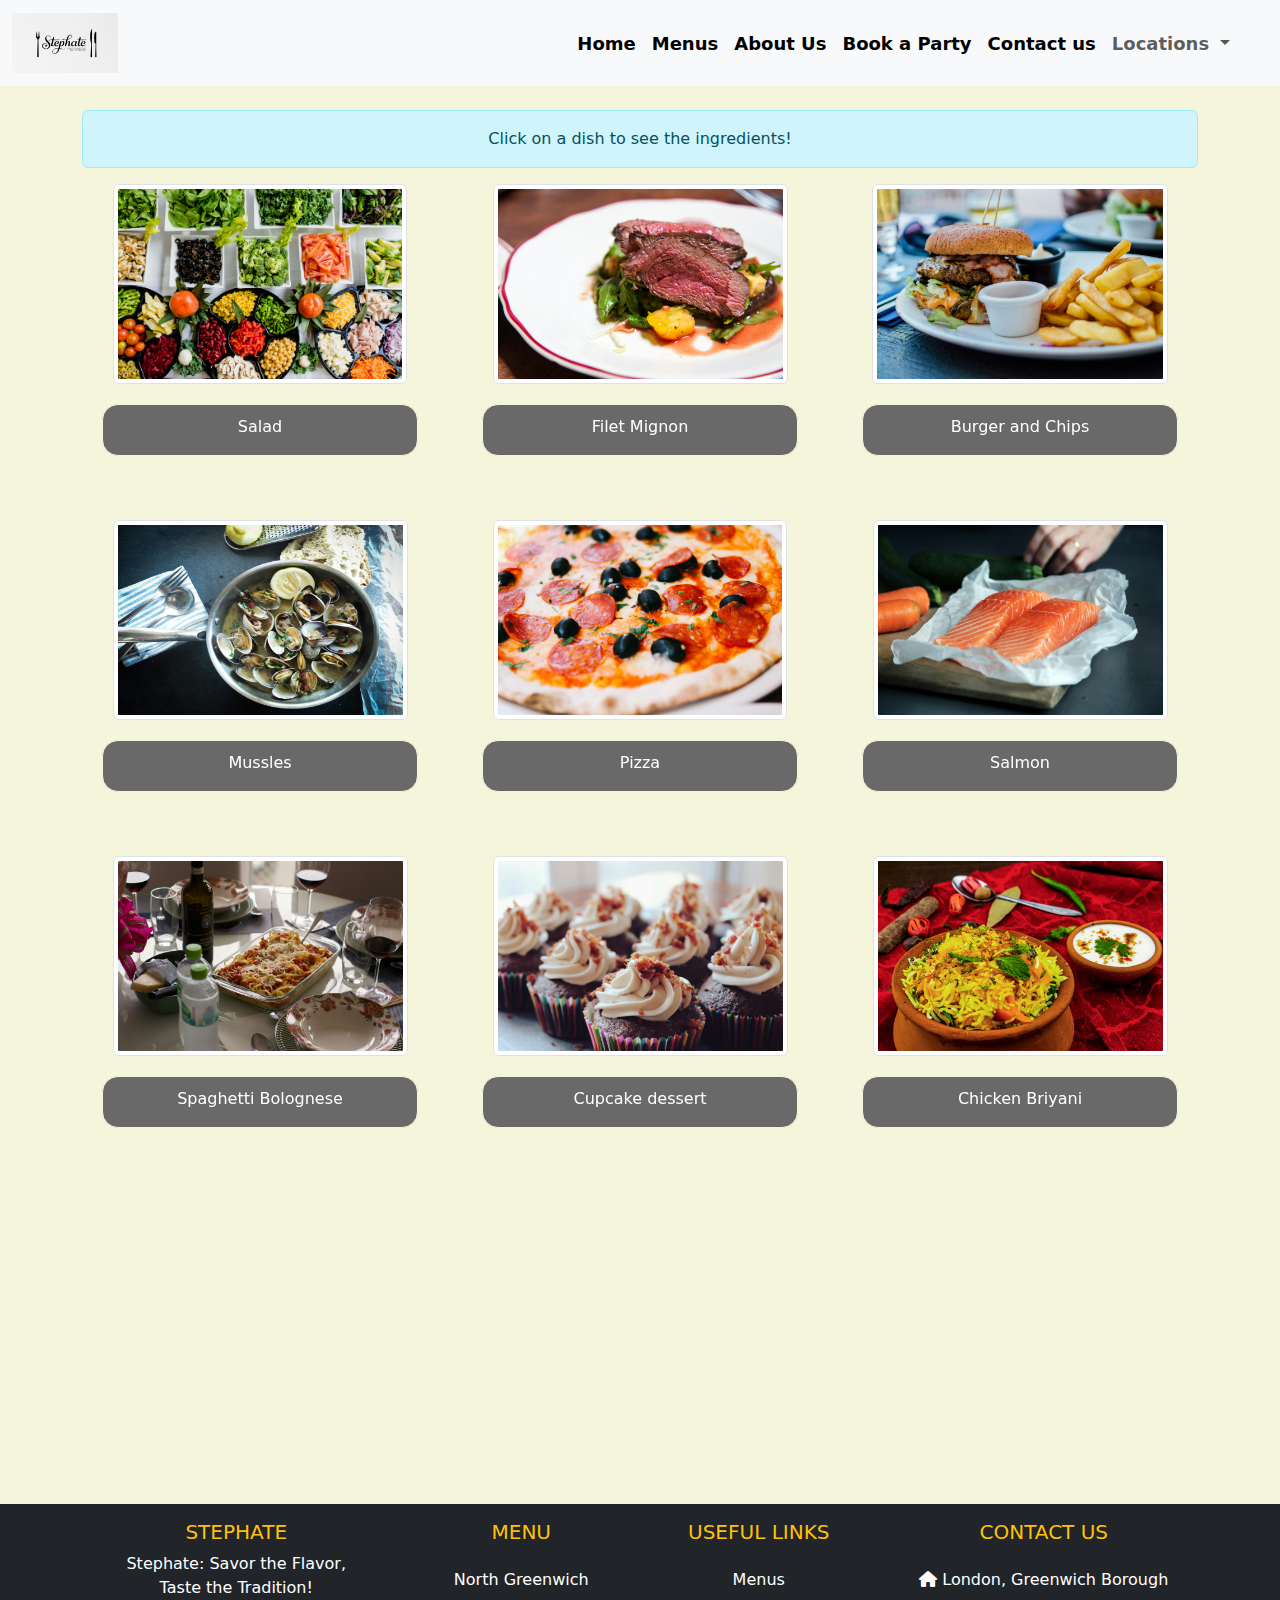
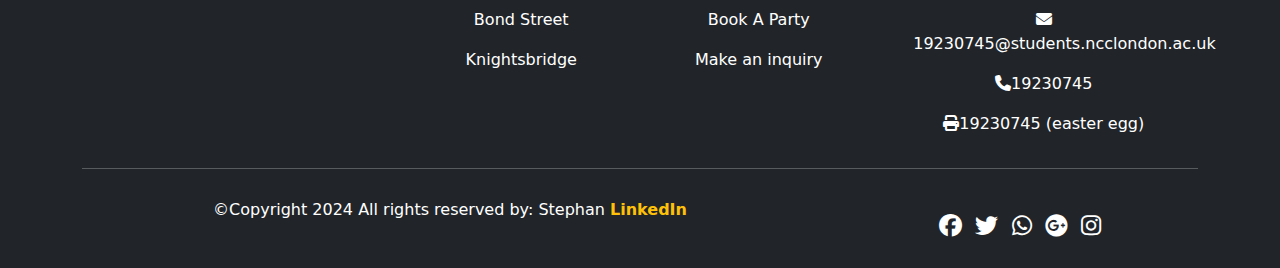
<file: pages/mealspage.html>
<!DOCTYPE html>
<html lang="en">
<head>
 <!-- Meta tag for character encoding -->
 <meta charset="UTF-8">
 <meta name="viewport" content="width=device-width, initial-scale=1.0">
 <meta name="description" content="Explore the diverse menu at STEPHATE, featuring a variety of dishes crafted with the finest ingredients. Enjoy our unique dining experience in Central London.">
 <meta name="keywords" content="STEPHATE menu, dining, Central London, restaurant, fine dining, teppanyaki, handcrafted dishes, unique dining experience">
 <meta name="author" content="Stephan">
 
 <!-- Title of the page -->
 <title>Menu</title>
 
 <!-- External CSS for custom styles -->
 <link rel="stylesheet" href="../stephstyles.css">
 
 <!-- Favicon -->
 <link rel="shortcut icon" href="../images/stephate.jpg" type="image/x-icon">
 
 <!-- Font Awesome for icons -->
 <link rel="stylesheet" href="https://cdnjs.cloudflare.com/ajax/libs/font-awesome/6.7.1/css/all.min.css">
 
 <!-- Bootstrap CSS for responsive design -->
 <link href="https://cdn.jsdelivr.net/npm/bootstrap@5.3.3/dist/css/bootstrap.min.css" rel="stylesheet" integrity="sha384-QWTKZyjpPEjISv5WaRU9OFeRpok6YctnYmDr5pNlyT2bRjXh0JMhjY6hW+ALEwIH" crossorigin="anonymous">
</head>
<body class="yns">
    <!-- Navigation Bar -->
    <nav class="navbar navbar-expand-lg bg-body-tertiary sticky-top" id="greenwich">
      <div class="container-fluid">
          <!-- Brand Logo -->
          <a class="navbar-brand" href="../index.html">
              <img src="../images/stephate.jpg" alt="Brand Logo" style="height: 60px;">
          </a>
          <!-- Navbar Toggler for mobile view -->
          <button class="navbar-toggler" type="button" data-bs-toggle="collapse" data-bs-target="#navbarSupportedContent" aria-controls="navbarSupportedContent" aria-expanded="false" aria-label="Toggle navigation">
              <span class="navbar-toggler-icon"></span>
          </button>
          <!-- Navbar Links -->
          <div class="collapse navbar-collapse" id="navbarSupportedContent">
              <ul class="navbar-nav ms-auto mb-2 mb-lg-0">
                  <li class="nav-item">
                      <a class="nav-link active" aria-current="page" href="../index.html">Home</a>
                  </li>
                  <li class="nav-item">
                      <a class="nav-link active" aria-current="page" href="./mealspage.html">Menus</a>
                  </li>
                  <li class="nav-item">
                      <a class="nav-link active" aria-current="page" href="./aboutus.html">About Us</a>
                  </li>
                  <li class="nav-item">
                      <a class="nav-link active" aria-current="page" href="./bookaparty.html">Book a Party</a>
                  </li>
                  <li class="nav-item">
                      <a class="nav-link active" aria-current="page" href="./contacts.html">Contact us</a>
                  </li>
                  <!-- Dropdown for Locations -->
                  <li class="nav-item dropdown">
                      <a class="nav-link dropdown-toggle" href="#" role="button" data-bs-toggle="dropdown" aria-expanded="false">
                          Locations
                      </a>
                      <ul class="dropdown-menu">
                          <li><a class="dropdown-item" href="../index.html">North Greenwich</a></li>
                          <li><a class="dropdown-item" href="./bondstreet.html">Bond Street</a></li>
                          <li><a class="dropdown-item" href="./knightsbridge.html">Knightsbridge</a></li>
                      </ul>
                  </li>
                  <li style="width: 30px;"></li>
              </ul>
          </div>
      </div>
  </nav>

  <!-- Alert Message -->
  <div class="container mt-4">
      <div class="alert alert-info text-center" role="alert">
          Click on a dish to see the ingredients!
      </div>
  </div>

    <div class="container">
        <div class="row">
  <div class="one col-md-6 col-sm-6 col-lg-4">
  <!-- Flip Card Wrapper -->
  <div class="flip-card" tabindex="0">
    <div class="flip-card-inner">
      <!-- Front Side -->
      <div class="flip-card-front">
        <img src="../images/salad.jpg" alt="Salad" class="img-thumbnail">
        <div class="fooddiv">
          <p>Salad</p>
        </div>
      </div>

      <!-- Back Side (Ingredients) -->
      <div class="flip-card-back" tabindex="0">
        <div class="card-content">
          <h5 class="card-title">Ingredients</h5>
          <ul class="list-unstyled">
            <li>Mixed Greens</li>
            <li>Tomato</li>
            <li>Cucumber</li>
            <li>Olive Oil</li>
            <li>Salt & Pepper</li>
          </ul>
          <p>Click again to go back</p>
        </div>
      </div>
    </div>
  </div>
</div>
<br><br><br><br><br><br><br><br><br><br><br><br><br><br>
<div class="two col-md-6 col-sm-6 col-lg-4">
  <!-- Flip Card Wrapper -->
  <div class="flip-card" tabindex="0">
    <div class="flip-card-inner">
      <!-- Front Side -->
      <div class="flip-card-front">
        <img src="../images/Steak.jpg" alt="Steak" class="img-thumbnail">
        <div class="fooddiv">
          <p>Filet Mignon</p>
        </div>
      </div>

      <!-- Back Side (Ingredients) -->
      <div class="flip-card-back" tabindex="0">
        <div class="card-content">
          <h5 class="card-title">Ingredients</h5>
          <ul class="list-unstyled">
            <li>Filet Mignon</li>
            <li>Fresh Asparagus</li>
            <li>Butter</li>
            <li>Garlic</li>
            <li>Olive Oil</li>
          </ul>
          <p>Click again to go back</p>
        </div>
      </div>
    </div>
  </div>
</div>
<br><br><br><br><br><br><br><br><br><br><br><br><br><br>
<div class=" col-md-6 col-sm-6 col-lg-4">
  <!-- Flip Card Wrapper -->
  <div class="flip-card" tabindex="0">
    <div class="flip-card-inner">
      <!-- Front Side -->
      <div class="flip-card-front">
        <img src="../images/burger meals.jpg" alt="burger and chips" class="img-thumbnail">
        <div class="fooddiv">
          <p>Burger and Chips</p>
        </div>
      </div>

      <!-- Back Side (Ingredients) -->
      <div class="flip-card-back" tabindex="0">
        <div class="card-content">
          <h5 class="card-title">Ingredients</h5>
          <ul class="list-unstyled">
            <li>Ground Beef</li>
            <li>Burger Buns</li>
            <li>Potatoes</li>
            <li>Cheddar Cheese</li>
            <li>Ketchup or</li>
          </ul>
          <p>Click again to go back</p>
        </div>
      </div>
    </div>
  </div>
</div>
<br><br><br><br><br><br><br><br><br><br><br><br><br><br>
<div class="four col-md-6 col-sm-6 col-lg-4">
  <!-- Flip Card Wrapper -->
  <div class="flip-card" tabindex="0">
    <div class="flip-card-inner">
      <!-- Front Side -->
      <div class="flip-card-front">
        <img src="../images/mussles.jpg" alt="mussles" class="img-thumbnail">
        <div class="fooddiv">
          <p>Mussles</p>
        </div>
      </div>

      <!-- Back Side (Ingredients) -->
      <div class="flip-card-back" tabindex="0">
        <div class="card-content">
          <h5 class="card-title">Ingredients</h5>
          <ul class="list-unstyled">
            <li>Mussles</li>
            <li>Garlic</li>
            <li>Olive Oil</li>
            <li>White Wine</li>
            <li>Salt & Pepper</li>
          </ul>
          <p>Click again to go back</p>
        </div>
      </div>
    </div>
  </div>
</div>
<br><br><br><br><br><br><br><br><br><br><br><br><br><br>
<div class="five col-md-6 col-sm-6 col-lg-4">
  <!-- Flip Card Wrapper -->
  <div class="flip-card" tabindex="0">
    <div class="flip-card-inner">
      <!-- Front Side -->
      <div class="flip-card-front">
        <img src="../images/pizza.jpg" alt="pizza" class="img-thumbnail">
        <div class="fooddiv">
          <p>Pizza</p>
        </div>
      </div>

      <!-- Back Side (Ingredients) -->
      <div class="flip-card-back" tabindex="0">
        <div class="card-content">
          <h5 class="card-title">Ingredients</h5>
          <ul class="list-unstyled">
            <li>Pizza Dough</li>
            <li>Tomato Sauce</li>
            <li>Mozzarella Cheese</li>
            <li>Olive Oil</li>
            <li>Pepperoni or topping of choice</li>
          </ul>
          <p>Click again to go back</p>
        </div>
      </div>
    </div>
  </div>
</div>
<br><br><br><br><br><br><br><br><br><br><br><br><br><br>
<div class="six col-md-6 col-sm-6 col-lg-4">
  <!-- Flip Card Wrapper -->
  <div class="flip-card" tabindex="0">
    <div class="flip-card-inner">
      <!-- Front Side -->
      <div class="flip-card-front">
        <img src="../images/salmon.jpg" alt="Salmon" class="img-thumbnail">
        <div class="fooddiv">
          <p>Salmon</p>
        </div>
      </div>

      <!-- Back Side (Ingredients) -->
      <div class="flip-card-back" tabindex="0">
        <div class="card-content">
          <h5 class="card-title">Ingredients</h5>
          <ul class="list-unstyled">
            <li>Salmon Fillet</li>
            <li>Lemon</li>
            <li>Garlic</li>
            <li>Olive Oil</li>
            <li>Fresh Herbs</li>
          </ul>
          <p>Click again to go back</p>
        </div>
      </div>
    </div>
  </div>
</div>
<br><br><br><br><br><br><br><br><br><br><br><br><br><br>
<div class="seven col-md-6 col-sm-6 col-lg-4">
  <!-- Flip Card Wrapper -->
  <div class="flip-card" tabindex="0">
    <div class="flip-card-inner">
      <!-- Front Side -->
      <div class="flip-card-front">
        <img src="../images/pastabol.jpg" alt="pasta" class="img-thumbnail">
        <div class="fooddiv">
          <p>Spaghetti Bolognese</p>
        </div>
      </div>

      <!-- Back Side (Ingredients) -->
      <div class="flip-card-back" tabindex="0">
        <div class="card-content">
          <h5 class="card-title">Ingredients</h5>
          <ul class="list-unstyled">
            <li>Ground Beef (or ground pork)</li>
            <li>Tomato Sauce</li>
            <li>Onion</li>
            <li>Olive Oil</li>
            <li>Garlic</li>
          </ul>
          <p>Click again to go back</p>
        </div>
      </div>
    </div>
  </div>
</div>
<br><br><br><br><br><br><br><br><br><br><br><br><br><br>
<div class="eight col-md-6 col-sm-6 col-lg-4">
  <!-- Flip Card Wrapper -->
  <div class="flip-card" tabindex="0">
    <div class="flip-card-inner">
      <!-- Front Side -->
      <div class="flip-card-front">
        <img src="../images/cupcakes.jpg" alt="cupcakes" class="img-thumbnail">
        <div class="fooddiv">
          <p>Cupcake dessert</p>
        </div>
      </div>

      <!-- Back Side (Ingredients) -->
      <div class="flip-card-back" tabindex="0">
        <div class="card-content">
          <h5 class="card-title">Ingredients</h5>
          <ul class="list-unstyled">
            <li>Cupcake dessert</li>
            <li>Sugar</li>
            <li>Eggs</li>
            <li>Butter</li>
            <li>Baking Powder</li>
          </ul>
          <p>Click again to go back</p>
        </div>
      </div>
    </div>
  </div>
</div>
<br><br><br><br><br><br><br><br><br><br><br><br><br><br>
<div class="nine col-md-6 col-sm-6 col-lg-4">
  <!-- Flip Card Wrapper -->
  <div class="flip-card" tabindex="0">
    <div class="flip-card-inner">
      <!-- Front Side -->
      <div class="flip-card-front">
        <img src="../images/indian food.jpg" alt="indian food" class="img-thumbnail">
        <div class="fooddiv">
          <p>Chicken Briyani</p>
        </div>
      </div>

      <!-- Back Side (Ingredients) -->
      <div class="flip-card-back" tabindex="0">
        <div class="card-content">
          <h5 class="card-title">Ingredients</h5>
          <ul class="list-unstyled">
            <li>Chicken</li>
            <li>Basmati Rice</li>
            <li>Onions</li>
            <li>Tomatoes</li>
            <li>Biryani Masala</li>
          </ul>
          <p>Click again to go back</p>
        </div>
      </div>
    </div>
  </div>
</div>


        </div>
        </div>
        </div>
        <br><br><br><br><br><br><br><br><br><br><br><br><br>
     
                  
        <footer class="bg-dark text-white pt- pb-4">
          <div class="container text-center text-md-left">
            <div class="row text-center text-md-left">
              <div class="col-md-3 col-lg-3 col-xl-3 mx-auto mt-3">
                <h5 class="text-uppercase mb- font-weight-bold text-warning">Stephate</h5>
                <p>Stephate: Savor the Flavor, Taste the Tradition!</p>
    
              </div>
    
              <div class="col-md-2 col-lg-2 col-xl-2 mx-auto mt-3">
                <h5 class="text-uppercase mb-4 font-weight-bold text-warning">Menu</h5>
              <p>
                <a href="../index.html" class="text-white" style="text-decoration: none;">North Greenwich</a>
              </p>
              <p>
                <a href="./bondstreet.html" class="text-white" style="text-decoration: none;">Bond Street</a>
              </p>
              <p>
                <a href="./knightsbridge.html" class="text-white" style="text-decoration: none;">Knightsbridge</a>
              </p>
    
              </div>
    
              <div class="col-md-3 col-lg-2 col-xl-2 mx-auto mt-3">
                <h5 class="text-uppercase mb-4 font-weight-bold text-warning">Useful links</h5>
                <p>
                  <a href="../pages/mealspage.html" class="text-white" style="text-decoration: none;">Menus</a>
                </p>
                <p>
                  <a href="../pages/bookaparty.html" class="text-white" style="text-decoration: none;">Book A Party</a>
                </p>
                <p>
                  <a href="../pages/contacts.html" class="text-white" style="text-decoration: none;">Make an inquiry</a>
                </p>
              </div>
    
              <div class="col-md-4 col-lg-3 col-xl-3 mx-auto mt-3">
                <h5 class="text-uppercase mb-4 font-weight-bold text-warning">Contact us</h5>
                <p>
                  <i class=" fas fa-home mr-3"> </i> London, Greenwich Borough
                </p>
                <p>
                  <i class=" fas fa-envelope mr-3"></i>19230745@students.ncclondon.ac.uk
                </p>
                <p>
                  <i class=" fas fa-phone mr-3"></i>19230745
                </p>
                <p>
                  <i class=" fas fa-print mr-3"></i>19230745 (easter egg)
                </p>
    
              </div>
    
            </div>
    
            <hr class="mb-4">
    
            <div class="row align-items-center">
    
              <div class="col-md-7 col-lg-8">
                <p> ©Copyright 2024 All rights reserved by: Stephan
                  <a href="https://uk.linkedin.com/" style="text-decoration: none;" target="_blank">
                    <strong class="text-warning">LinkedIn</strong>
                  </a>
                </p>
    
              </div>
              <div class="col-md-5 col-lg-4">
                <div class="text-center text-md-right">
    
                    <ul class="list-unstyled list-inline"></ul>
                    <li class="list-inline-item">
                      <a href="https://www.facebook.com/login/" class="btn-floating btn-sm text-white" style="font-size: 23px;" target="_blank"><i class="fab fa-facebook"></i></a>
                    </li>
                    <li class="list-inline-item">
                      <a href="https://x.com/i/flow/login" class="btn-floating btn-sm text-white" style="font-size: 23px;" target="_blank"><i class="fab fa-twitter"></i></a>
                    </li>
                    <li class="list-inline-item">
                      <a href="https://www.whatsapp.com/" class="btn-floating btn-sm text-white" style="font-size: 23px;" target="_blank"><i class="fab fa-whatsapp"></i></a>
                    </li>
                    <li class="list-inline-item">
                      <a href="https://support.google.com/answer/2451065?hl=en" class="btn-floating btn-sm text-white" style="font-size: 23px;" target="_blank"><i class="fab fa-google-plus"></i></a>
                    </li>
                    <li class="list-inline-item">
                      <a href="https://www.instagram.com/" class="btn-floating btn-sm text-white" style="font-size: 23px;" target="_blank"><i class="fab fa-instagram"></i></a>
                    </li>
                    </ul>
    
                </div>
    
              </div>
    
            </div>
    
          </div>
    
        </footer>
   <script src="https://cdn.jsdelivr.net/npm/bootstrap@5.3.3/dist/js/bootstrap.bundle.min.js" integrity="sha384-YvpcrYf0tY3lHB60NNkmXc5s9fDVZLESaAA55NDzOxhy9GkcIdslK1eN7N6jIeHz" crossorigin="anonymous"></script>
</body>
</html>
</file>
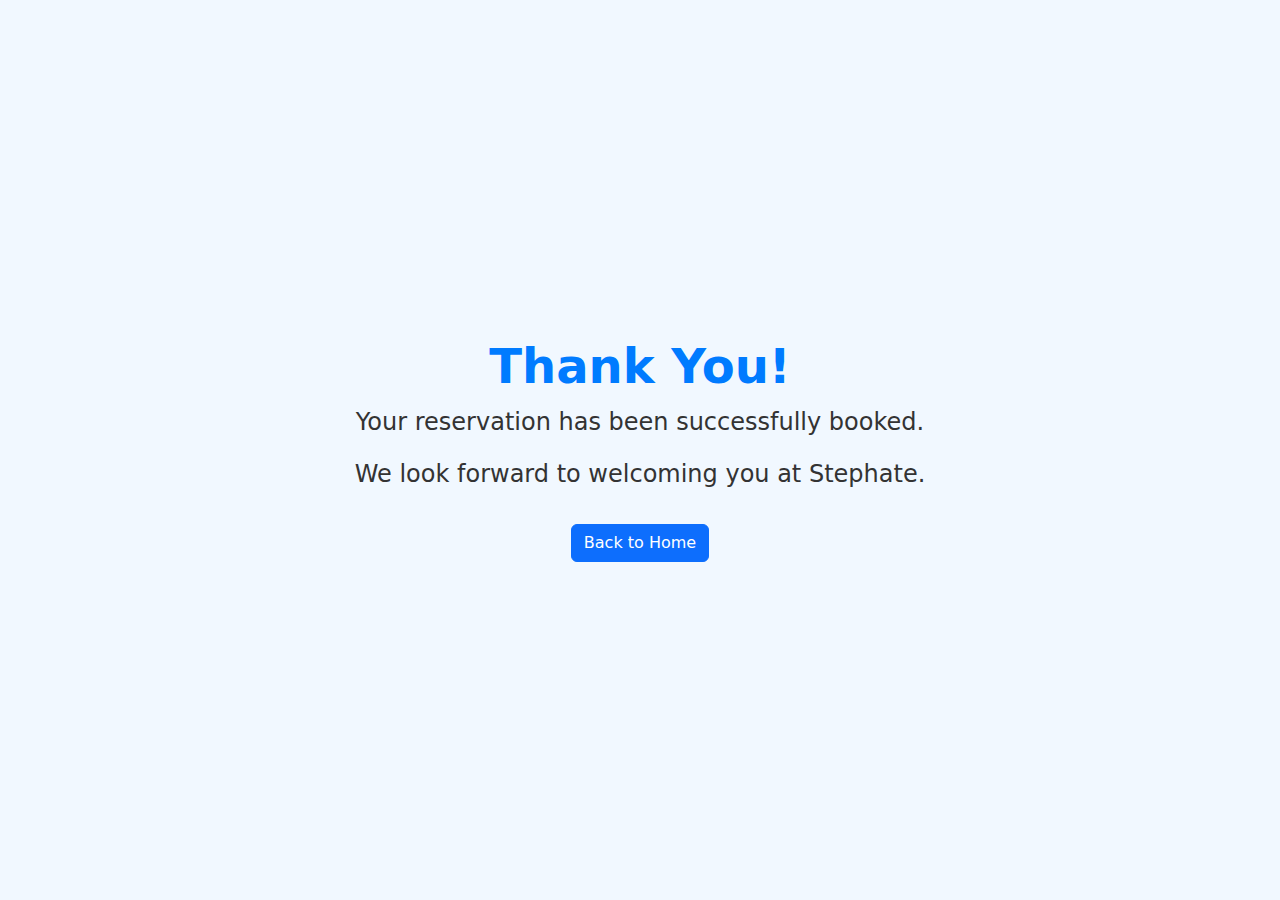
<file: pages/thankyou.html>
<!DOCTYPE html>
<html lang="en">
<head>
    <!-- Meta tag for character encoding -->
    <meta charset="UTF-8">
    <meta name="viewport" content="width=device-width, initial-scale=1.0">
    <meta name="description" content="Thank you for choosing STEPHATE. We appreciate your business and look forward to serving you again.">
    <meta name="keywords" content="STEPHATE, thank you, dining, Central London, restaurant, customer appreciation">
    <meta name="author" content="Stephan">

    <!-- Title of the page -->
    <title>Thank You</title>

    <!-- External CSS for custom styles -->
    <link rel="stylesheet" href="../stephstyles.css">
    <link rel="shortcut icon" href="../images/stephate.jpg" type="image/x-icon">
    <link href="https://cdn.jsdelivr.net/npm/bootstrap@5.3.3/dist/css/bootstrap.min.css" rel="stylesheet">
</head>
<body class="thankyou">
    <div class="thank-you-message">
        <h1>Thank You!</h1>
        <p>Your reservation has been successfully booked.</p>
        <p>We look forward to welcoming you at Stephate.</p>
        <a href="../index.html" class="btn btn-primary mt-3">Back to Home</a>
    </div>
    <script src="https://cdn.jsdelivr.net/npm/bootstrap@5.3.3/dist/js/bootstrap.bundle.min.js" integrity="sha384-YvpcrYf0tY3lHB60NNkmXc5s9fDVZLESaAA55NDzOxhy9GkcIdslK1eN7N6jIeHz" crossorigin="anonymous"></script>
</body>
</html>
</file>
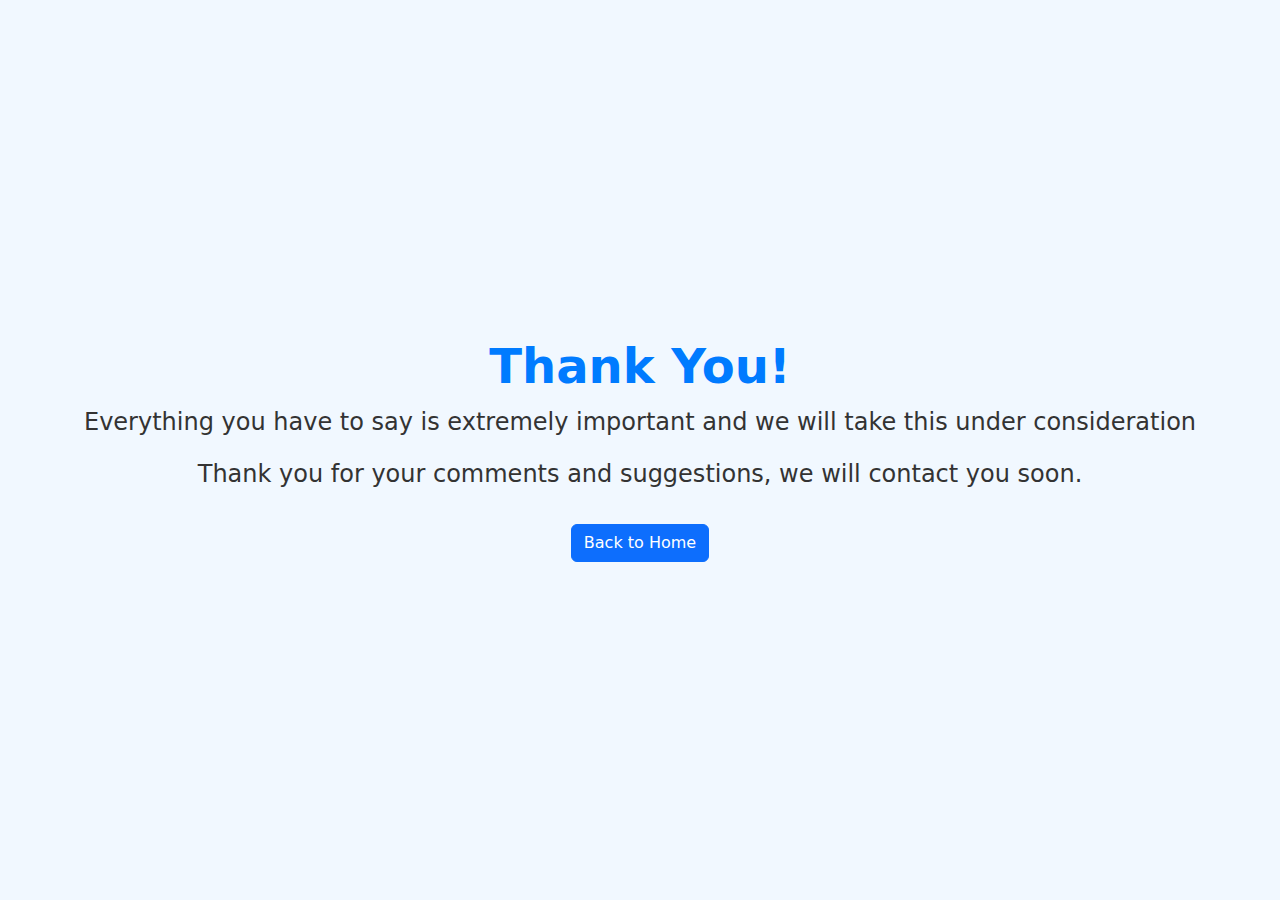
<file: pages/thankyoucontact.html>
<!DOCTYPE html>
<html lang="en">
<head>
    <!-- Meta tag for character encoding -->
    <meta charset="UTF-8">
    <meta name="viewport" content="width=device-width, initial-scale=1.0">
    <meta name="description" content="Thank you for contacting STEPHATE. We have received your message and will get back to you shortly. Experience exceptional dining at our Central London locations.">
    <meta name="keywords" content="STEPHATE contact confirmation, thank you, dining, Central London, restaurant, customer service, contact us">
    <meta name="author" content="Stephan">
    
    <!-- Meta tag for viewport settings to ensure responsive design -->
    <meta name="viewport" content="width=device-width, initial-scale=1.0">
    
    <!-- Title of the page -->
    <title>Thank You</title>
    
    <!-- External CSS for custom styles -->
    <link rel="stylesheet" href="../stephstyles.css">
    
    <!-- Favicon -->
    <link rel="shortcut icon" href="../images/stephate.jpg" type="image/x-icon">
    
    <!-- Bootstrap CSS for responsive design -->
    <link href="https://cdn.jsdelivr.net/npm/bootstrap@5.3.3/dist/css/bootstrap.min.css" rel="stylesheet">
</head>
<body class="thankyou">
    <!-- Thank You Message Container -->
    <div class="thank-you-message">
        <h1>Thank You!</h1>
        <p>Everything you have to say is extremely important and we will take this under consideration</p>
        <p>Thank you for your comments and suggestions, we will contact you soon.</p>
        <a href="../index.html" class="btn btn-primary mt-3">Back to Home</a>
    </div>
    <script src="https://cdn.jsdelivr.net/npm/bootstrap@5.3.3/dist/js/bootstrap.bundle.min.js" integrity="sha384-YvpcrYf0tY3lHB60NNkmXc5s9fDVZLESaAA55NDzOxhy9GkcIdslK1eN7N6jIeHz" crossorigin="anonymous"></script>
</body>
</html>
</file>
<file: css/stephstyles.css>
.bar1 {
  position: fixed; /* Fix the image relative to the viewport */
  top: 80px; /* Starts 80px from the top, adjust as needed for navbar space */
  left: 50%; /* Center the image horizontally */
  transform: translateX(-50%); /* Offset the image by 50% of its width to center it */
  width: 100%; /* Make the image take up the full width of the viewport */
  height: 50%; /* Set the image height to 50% of the viewport height */
  object-fit: cover; /* Ensure the image covers the area without distortion */
  z-index: 0; /* Ensure it stays behind the navbar if needed */  
  justify-content: center;
  text-align: center;
}

.lastfooter{
  width: 700px;
  background-color: darkblue;
  color: white;
  display: block;
}

.restvid{
  position: flex; 
  width: 100%; 
  height: 10%;
  z-index: 0;
}
.navbar-nav .nav-link {
  font-size: 18px; 
  font-weight: bold; 
}
.card-img-top{
  height: 550px;
}

.space-mono-regular {
  font-family: "Space Mono", serif;
  font-weight: 400;
  font-style: normal;
  margin-top: 0%; 
  padding-top: 20px;
  text-align: center;
  justify-content: center;
}
.stephate{
  position: flex;
}
.bigdiv{
  float: right;
  width: 10px;
  text-align: center;
  height: 400px;
}
.sng{
  text-align: center;
  font-size: 30px;
}
.smalldiv{
  float: left;
  width: 10px;
  height: 400px;
}
.oi{
  background-color: cyan;
  align-content: center  ;
  width: 100%;
  height: 100px;
  color: white;
}
.yns{
  background-color: beige;
}



#carouselExampleIndicators {
  width: 80%;
  max-width: 900px;
  margin: 0 auto; 
}
.sng1{
  margin-left: 100px;
  margin-right: 100px;
  font-size: 20px;
  text-align: center;
}
#carouselExampleControlsNoTouching{
  width: 80%;
  max-width: 900px;
  margin: 0 auto; 
}
</file>
<file: stephstyles.css>
.bar1 {
  position: fixed; /* Fix the image relative to the viewport */
  top: 80px; /* Starts 80px from the top, adjust as needed for navbar space */
  left: 50%; /* Center the image horizontally */
  transform: translateX(-50%); /* Offset the image by 50% of its width to center it */
  width: 100%; /* Make the image take up the full width of the viewport */
  height: 50%; /* Set the image height to 50% of the viewport height */
  object-fit: cover; /* Ensure the image covers the area without distortion */
  z-index: 0; /* Ensure it stays behind the navbar if needed */  
  justify-content: center;
  text-align: center;
}

/* Styles for the footer section */
.lastfooter {
  width: 700px; /* Set the width of the footer */
  background-color: darkblue; /* Set the background color to dark blue */
  color: white; /* Set the text color to white */
  display: block; /* Ensure the footer is displayed as a block element */
}

/* Styles for the restaurant video section */
.restvid{
  position: flex; /* Use flex positioning */
  width: 100%; /* Set the width to 100% */
  height: 10%; /* Set the height to 10% */
  z-index: 0; /* Ensure it stays behind other elements if needed */
}

/* Styles for the navigation links */
.navbar-nav .nav-link {
  font-size: 18px; /* Set the font size to 18px */
  font-weight: bold; /* Make the font bold */
}

/* Styles for the top image in the card */
.card-img-top {
  height: 550px; /* Set the height to 550px */
}

/* Styles for the Space Mono regular font */
.space-mono-regular {
  font-family: "Space Mono", serif; /* Use Space Mono font with serif fallback */
  font-weight: 400; /* Set font weight to 400 (normal) */
  font-style: normal; /* Set font style to normal */
  margin-top: 0%; /* No top margin */
  padding-top: 20px; /* Add 20px padding to the top */
  text-align: center; /* Center align the text */
  justify-content: center; /* Center justify the content */
}

/* Styles for the stephate class */
.stephate {
  position: flex; /* Use flex positioning */
}

/* Styles for the bigdiv class */
.bigdiv {
  float: right; /* Float the element to the right */
  width: 10px; /* Set the width to 10px */
  text-align: center; /* Center align the text */
  height: 400px; /* Set the height to 400px */
}

/* Styles for the sng class */
.sng {
  text-align: center; /* Center align the text */
  font-size: 30px; /* Set the font size to 30px */
}

/* Styles for the smalldiv class */
.smalldiv {
  float: left; /* Float the element to the left */
  width: 10px; /* Set the width to 10px */
  height: 400px; /* Set the height to 400px */
}

/* Styles for the oi class */
.oi {
  background-color: cyan; /* Set the background color to cyan */
  align-content: center; /* Center align the content */
  width: 100%; /* Set the width to 100% */
  height: 100px; /* Set the height to 100px */
  color: white; /* Set the text color to white */
}

/* Styles for the yns class */
.yns {
  background-color: beige; /* Set the background color to beige */
}



/* Styles for the carousel indicators */
#carouselExampleIndicators {
  width: 80%; /* Set the width to 80% */
  max-width: 900px; /* Set the maximum width to 900px */
  margin: 0 auto; /* Center the carousel */
}

/* Styles for the sng1 class */
.sng1 {
  margin-left: 100px; /* Add 100px left margin */
  margin-right: 100px; /* Add 100px right margin */
  font-size: 20px; /* Set the font size to 20px */
  text-align: center; /* Center align the text */
}

/* Styles for the carousel controls */
#carouselExampleControlsNoTouching {
  width: 80%; /* Set the width to 80% */
  max-width: 900px; /* Set the maximum width to 900px */
  margin: 0 auto; /* Center the carousel */
}

/* Styles for the mealsdiv class */
.mealsdiv {
  background-color: aqua; /* Set the background color to aqua */
}

/* Styles for the fooddiv class */
.fooddiv {
  border-radius: 1rem; /* Set the border radius to 1rem */
  margin: 20px; /* Add 20px margin */
  text-align: center; /* Center align the text */
  background-color: dimgray; /* Set the background color to dim gray */
  color: white; /* Set the text color to white */
  justify-content: center; /* Center justify the content */
  vertical-align: middle; /* Align content vertically to the middle */
  padding-top: 10px; /* Add 10px padding to the top */
  border: 0.2px beige solid; /* Set a solid beige border with 0.2px width */
}
/* Apply the fooddiv1 class to change the size of the image */
.fooddiv1 {
  width: 1920px;      /* Set the width to 1920px */
  height: 1277px;     /* Set the height to 1277px */
  object-fit: cover;  /* Ensures the image fills the box and is cropped appropriately */
}
/* Apply the fooddiv2 class to set all images to the same size */
.fooddiv2 {
  width: 1920px;      /* Fixed width of 1920px */
  height: 1277px;     /* Fixed height of 1277px */
  object-fit: cover;  /* Crop image if necessary to fit the box */
}








.flip-card {
  perspective: 1000px; /* Enables the 3D flip effect */
  cursor: pointer; /* Makes it clickable */
}

.flip-card-inner {
  position: relative;
  width: 100%;
  height: 100%;
  text-align: center;
  transition: transform 0.8s;
  transform-style: preserve-3d; /* Ensures both sides are visible in 3D space */
}

/* On hover or focus, the card flips */
.flip-card:focus .flip-card-inner,
.flip-card:active .flip-card-inner {
  transform: rotateY(180deg); /* Triggers the flip on click */
}

.flip-card-front,
.flip-card-back {
  position: absolute;
  width: 100%;
  height: 100%;
  backface-visibility: hidden; /* Hides the back side when not visible */
}

.flip-card-front {
  background-color: #f8f9fa;
}

.flip-card-back {
  background-color: #f0f0f0;
  transform: rotateY(180deg); /* Positions the back side correctly */
}

.img-thumbnail {
  max-height: 200px;
  object-fit: cover;
}

.card-content {
  padding: 1rem;
}

.thankyou {
  display: flex;
  justify-content: center;
  align-items: center;
  height: 100vh;
  background-color: #f1f8ff;
  margin: 0;
}

.thank-you-message {
  text-align: center;
}

.thank-you-message h1 {
  font-size: 3rem; /* Set the font size to 3rem */
  font-weight: bold; /* Make the font bold */
  color: #007bff; /* Set the text color to a blue shade */
}

.thank-you-message p {
  font-size: 1.5rem;
  color: #333;
}
</file>
